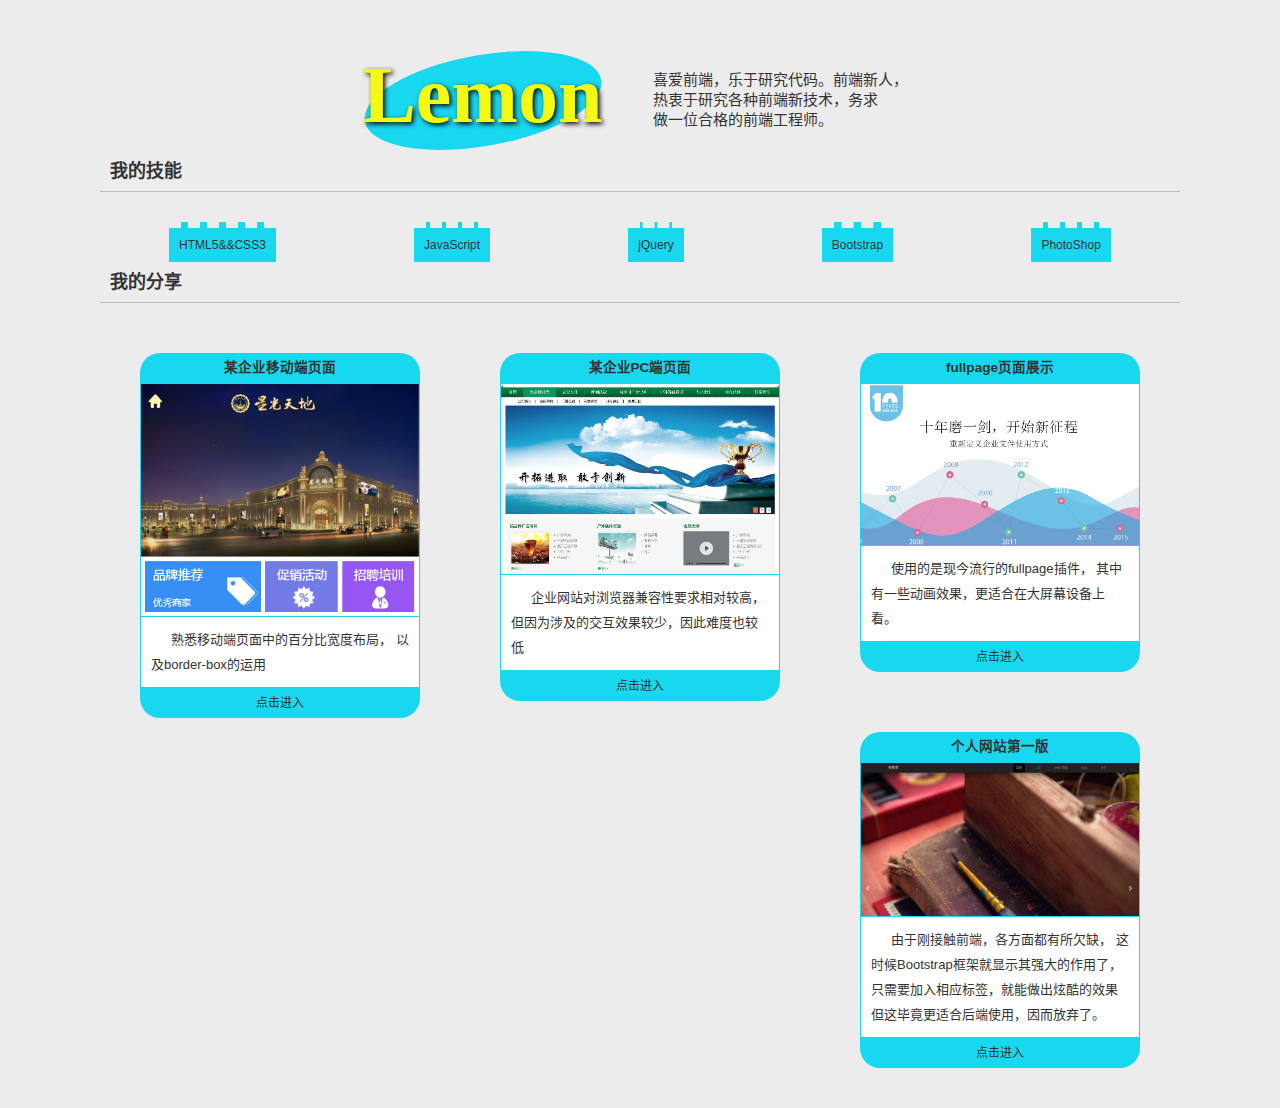
<file: index.html>
<!DOCTYPE html>
<html lang="zh-CN">
<head>
    <meta charset="UTF-8">
    <meta name="viewport" content="width=device-width,initial-scale=1.0,
    maximum-scale=1.0,user-scalable=no">
    <title>Lemon</title>
    <link rel="stylesheet" type="text/css" href="css/reset.css">
    <link rel="stylesheet" type="text/css" href="css/main.css">

</head>
<body>
<div class="root">
    <div class="myTitle">
        <div class="myTitle-wrap">
            <div class="background"></div>
            <div class="myLogo">
                <h1>Lemon</h1>
            </div>
        </div>
        <p class="myIntroduce">
            喜爱前端，乐于研究代码。前端新人，<br/>
            热衷于研究各种前端新技术，务求<br/>
            做一位合格的前端工程师。
        </p>

    </div>
    <div class="mySkill">
        <h2>
            我的技能
        </h2>
        <ul class="mySpecial">
            <li>HTML5&&CSS3</li>
            <li>JavaScript</li>
            <li>jQuery</li>
            <li>Bootstrap</li>
            <li>PhotoShop</li>
        </ul>
    </div>
    <div class="myWorks">
        <h2>我的分享</h2>
        <div class="wf-container">
            <div class="wf-box xingGuang">
                <h3>某企业移动端页面</h3>
                <img src="images/move.jpg">
                <p>熟悉移动端页面中的百分比宽度布局，
                    以及border-box的运用</p>
                <a href="myShare/newStar/index.html">点击进入</a>
            </div>
            <div class="wf-box">
                <h3>某企业PC端页面</h3>
                <img src="images/company.jpg">
                <p>企业网站对浏览器兼容性要求相对较高，
                    但因为涉及的交互效果较少，因此难度也较低</p>
                <a href="myShare/newTime/index.html">点击进入</a>
            </div>
            <div class="wf-box">
                <h3>fullpage页面展示</h3>
                <img src="images/fullpage.jpg">
                <p>使用的是现今流行的fullpage插件，
                    其中有一些动画效果，更适合在大屏幕设备上看。</p>
                <a href="myShare/startCloud/index.html">点击进入</a>
            </div>
            <div class="wf-box">
                <h3>个人网站第一版</h3>
                <img src="images/websiteOne.jpg">
                <p>由于刚接触前端，各方面都有所欠缺，
                    这时候Bootstrap框架就显示其强大的作用了，
                    只需要加入相应标签，就能做出炫酷的效果
                    但这毕竟更适合后端使用，因而放弃了。</p>
                <a href="myShare/myWebsite/index.html">点击进入</a>
            </div>

        </div>
    </div>
</div>
<script type="text/javascript" src="js/responsive_waterfall.js"></script>
<script type="text/javascript" src="js/set.js"></script>
</body>
</html>
</file>
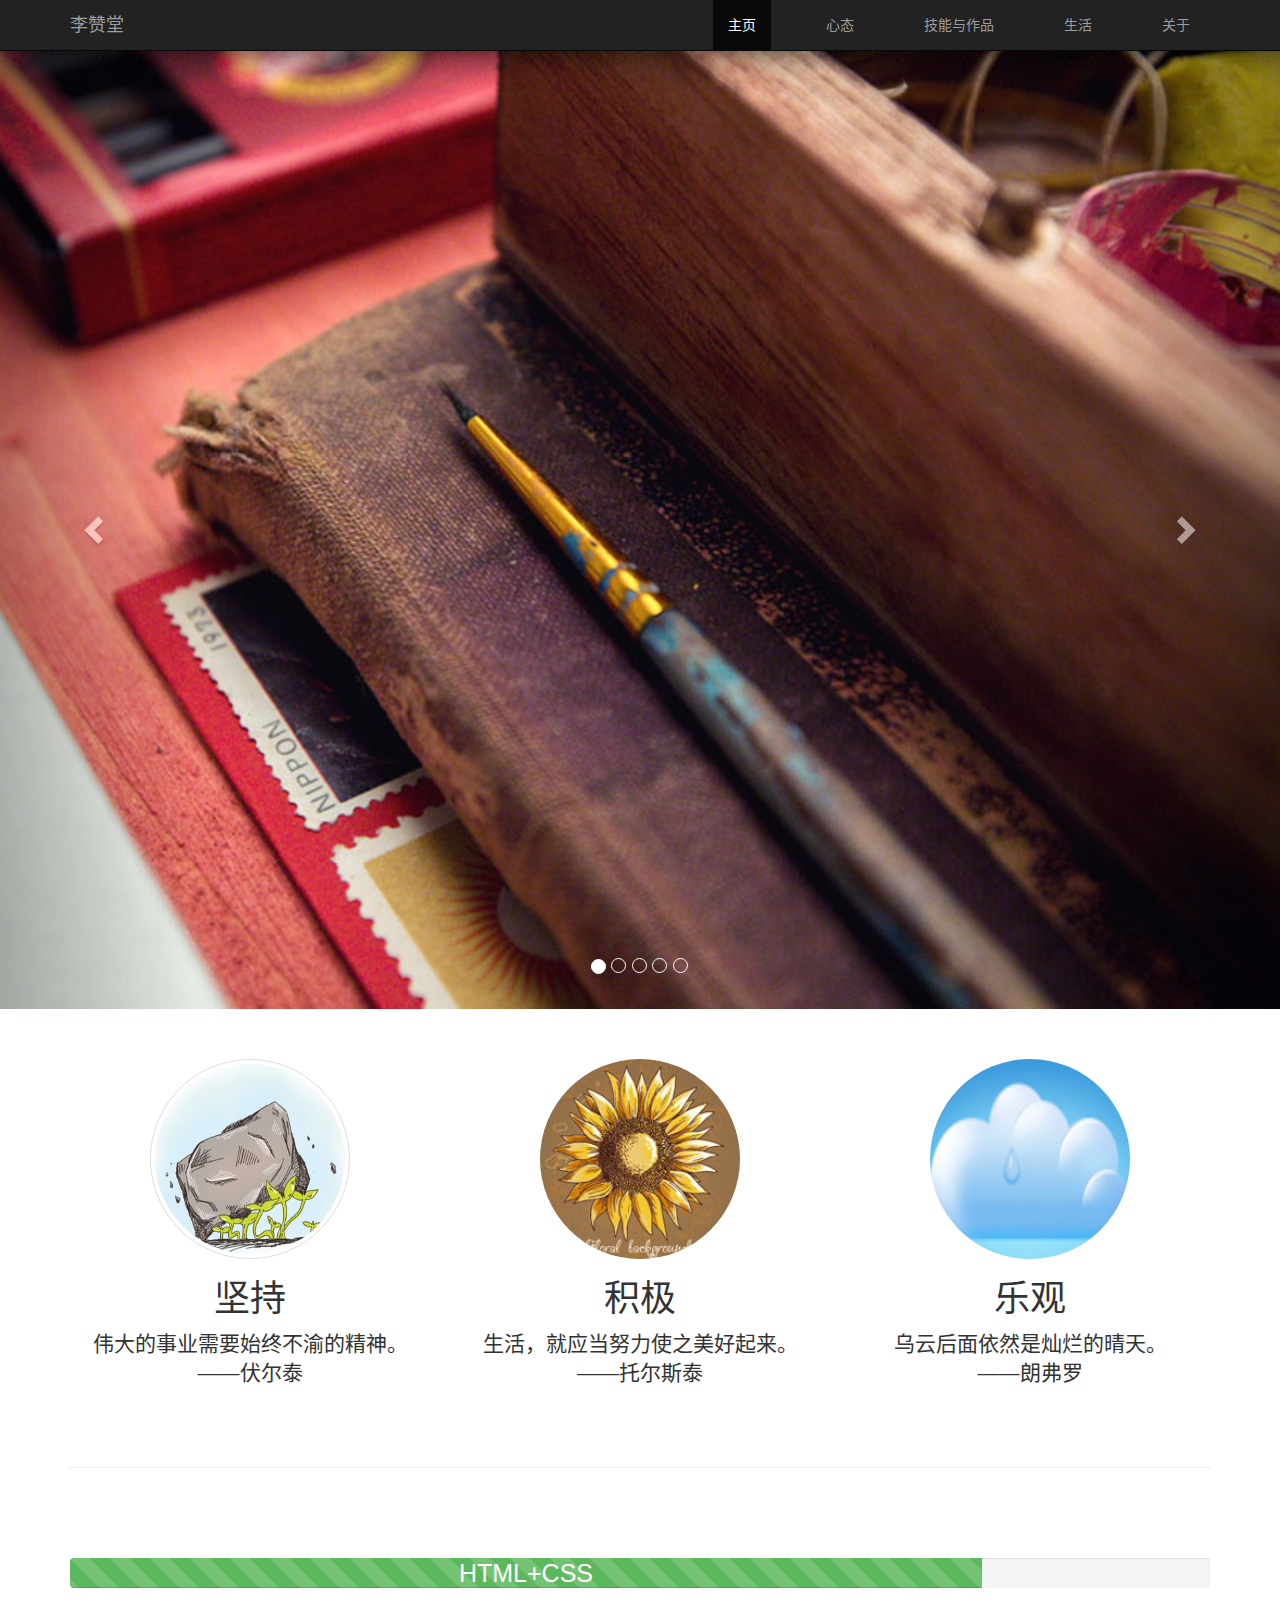
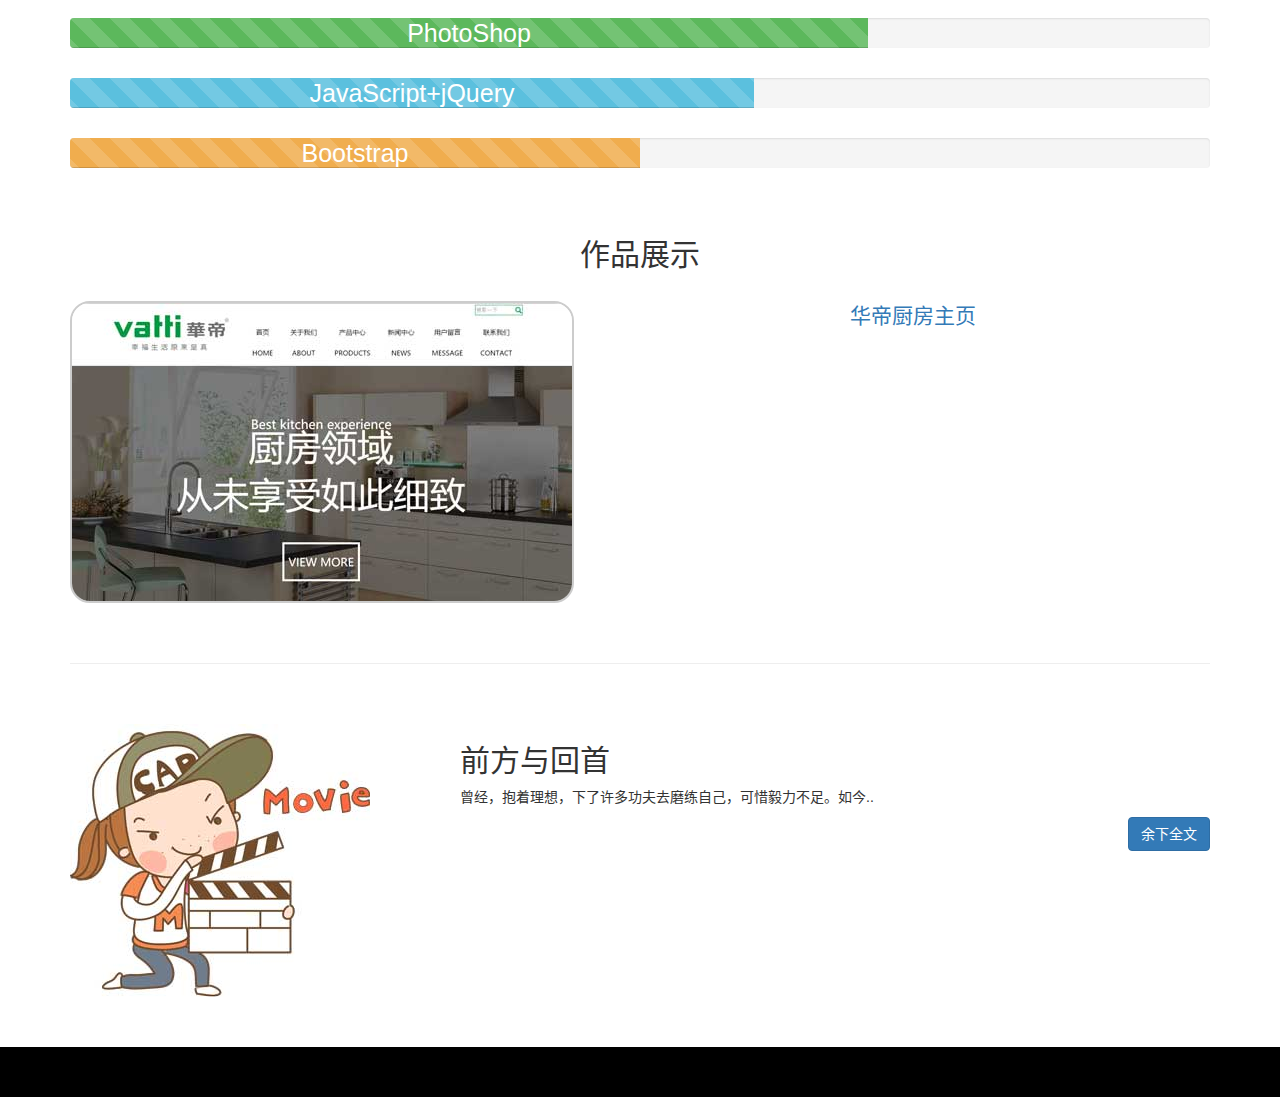
<file: myShare/myWebsite/index.html>
<!DOCTYPE html>
<html lang="zh-CN">
  <head>
    <meta charset="utf-8">
    <meta http-equiv="X-UA-Compatible" content="IE=edge">
    <meta name="viewport" content="width=device-width, initial-scale=1">
    <title>李赞堂</title>
    <link href="css/bootstrap.min.css" rel="stylesheet">
    <link rel="stylesheet" href="css/main.css">
    <!--[if lt IE 9]>
      <script src="js/html5shiv.js"></script>
      <script src="js/respond.min.js"></script>
    <![endif]-->            
  </head>
  <body>
    <nav class="navbar navbar-inverse navbar-fixed-top" role="navigation">
      <div class="container">
        <div class="navbar-header">
          <button type="button" class="navbar-toggle collapsed" data-toggle="collapse" data-target="#navbar-header-top">
            <span class="sr-only"></span>
            <span class="icon-bar"></span>
            <span class="icon-bar"></span>
            <span class="icon-bar"></span>
          </button>
          <a href="#" class="navbar-brand">李赞堂</a>
        </div>
        <div class="collapse navbar-collapse" id="navbar-header-top">
          <ul class="nav navbar-nav navbar-right">
            <li class="active"><a href="#">主页</a></li>
            <li ><a href="#attitude">心态</a></li>
            <li ><a href="#front">技能与作品</a></li>
            <li ><a href="#life">生活</a></li>          
            <li data-toggle="modal" data-target="#myModal-1"><a href="#about" >关于</a></li>
          </ul>          
        </div>
      </div>     
    </nav>
    <section id="carousel-1" class="carousel slide " data-ride="carousel">
      <ol class="carousel-indicators">
        <li data-target="#carousel-1" data-slide-to="0" class="active"></li>
        <li data-target="#carousel-1" data-slide-to="1"></li>
        <li data-target="#carousel-1" data-slide-to="2"></li>
        <li data-target="#carousel-1" data-slide-to="3"></li>
        <li data-target="#carousel-1" data-slide-to="4"></li>
      </ol>
      <div class="carousel-inner" role="listbox">
        <div class="item active">
          <img src="images/poster-1.jpg" alt="poster">
        </div>
        <div class="item">
          <img src="images/poster-2.jpg" alt="poster">
        </div>
        <div class="item">
          <img src="images/poster-3.jpg" alt="poster">
        </div>
        <div class="item">
          <img src="images/poster-4.jpg" alt="poster">
        </div>
        <div class="item">
          <img src="images/poster-5.jpg" alt="poster">
        </div>
        </div>
        <a class="left carousel-control" href="#carousel-1" data-slide="prev" role="button">
          <span class="glyphicon glyphicon-chevron-left"></span>
          <span class="sr-only">上一页</span>
        </a>
        <a class="right carousel-control" href="#carousel-1" data-slide="next" role="button">
          <span class="glyphicon glyphicon-chevron-right"></span>
          <span class="sr-only">下一页</span>
        </a>
    </section>
    <section class="attitude container" id="attitude" name="attitude">
      <div class="row">
        <div class="text-center centers col-md-4" >
            <img class="img-circle img-fluid img-thumbnail tm-media-img" src="images/logo-1.jpg" alt="logo">
            <h1>坚持</h1>
            <p class="lead">伟大的事业需要始终不渝的精神。<br/>——伏尔泰</p>
        </div>
        <div class="text-center centers col-md-4">
            <img class="img-circle" src="images/logo-2.jpg" alt="logo">
            <h1>积极</h1>
            <p class="lead">生活，就应当努力使之美好起来。<br/>——托尔斯泰</p>
        </div>
        <div class="text-center centers col-md-4">
            <img class="img-circle" src="images/logo-3.jpg" alt="logo">
            <h1>乐观</h1>
            <p class="lead">乌云后面依然是灿烂的晴天。<br/>——朗弗罗</p>
        </div>
      </div>
    </section>
    <div class="container">
      <hr class="feature-divider"></hr>
    </div>
    <section class="container" id="front" name="front">
      <div class="progress progress-striped active"> 
        <div class="progress-bar progress-bar-success" role="progressbar" aria-valuenow="80" aria-valuemin="0" aria-valuemax="100" style="width: 80%;"> 
        <span class="sr-only">80% </span> 
        <p>HTML+CSS</p>
        </div> 
      </div> 
      <div class="progress progress-striped active"> 
        <div class="progress-bar progress-bar-success" role="progressbar" aria-valuenow="70" aria-valuemin="0" aria-valuemax="100" style="width: 70%;"> 
        <span class="sr-only">70% </span> 
        <p>PhotoShop</p>
        </div> 
      </div> 
      <div class="progress progress-striped active"> 
        <div class="progress-bar progress-bar-info" role="progressbar" aria-valuenow="60" aria-valuemin="0" aria-valuemax="100" style="width: 60%;"> 
        <span class="sr-only">60% </span> 
        <p>JavaScript+jQuery</p>
        </div> 
      </div>
      <div class="progress progress-striped active"> 
        <div class="progress-bar progress-bar-warning" role="progressbar" aria-valuenow="50" aria-valuemin="0" aria-valuemax="100" style="width: 50%;"> 
        <span class="sr-only">50% </span> 
        <p>Bootstrap </p>
        </div> 
      </div>
      <div class="row text-center work-show">
        <h2>作品展示</h2>
      </div>
      <div class="row">
        <div class="works center col-md-8">
          <a href="works/index.html">
          <img src="images/work.jpg" alt="huadi">
          </a>
        </div>
        <div class="center col-md-4 lead"><a href="works/index.html">华帝厨房主页</a></div>
      </div>
    </section>
    <div class="container">
      <hr class="feature-divider"></hr>
    </div>
    <section class="container" id="life" name="life">
      <div class="row">
        <div class="col-md-4">
          <img src="images/picture.jpg" alt="picture">
        </div>
        <div class="col-md-8 ">
          <h2>前方与回首</h2>
          <p>曾经，抱着理想，下了许多功夫去磨练自己，可惜毅力不足。如今..</p>
          <button class="pull-right btn btn-primary" data-toggle="modal" data-target="#myModal">余下全文</button>    
          
      </div>
      
    </section>
    <section>
      <div class="modal fade" id="myModal-1" tabindex="-1" role="dialog" aria-labelledby="myModalLabel-1" aria-hidden="true">
              <div class="modal-dialog">
                <div class="modal-content">
                  <div class="modal-header">
                    <button type="button" class="close" data-dismiss="modal" aria-hidden="true">
                      &times;
                    </button>
                    <h4 class="modal-title" id="myModaLabel-1">
                      提示
                    </h4>
                  </div>
                  <div class="modal-body">
                    网站完善中
                  </div>
                  <div class="modal-footer">
                    <button type="button" class="btn btn-primary" data-dismiss="modal">
                      关闭
                    </button>
                  </div>
                </div>
              </div>
            </div>
            <div class="modal fade" id="myModal" tabindex="-1" role="dialog" aria-labelledby="myModalLabel" aria-hidden="true">
            <div class="modal-dialog">
              <div class="modal-content">
                <div class="modal-header">
                  <button type="button" class="close" data-dismiss="modal" aria-hidden="true">
                    &times;
                  </button>
                  <h4 class="modal-title" id="myModalLabel">
                    提示
                  </h4>
                </div>
                <div class="modal-body">
                  敬请期待
                </div>
                <div class="modal-footer">
                  <button type="button" class="btn btn-primary" data-dismiss="modal">关闭
                  </button>
                </div>
              </div>
            </div>
          </div>
    </section>
    <footer >
      
    </footer>


      <script src="js/jquery-3.0.0.min.js"></script>
      <script src="js/bootstrap.min.js"></script>
      <script>

    </script>

  </body>
</html>
</file>
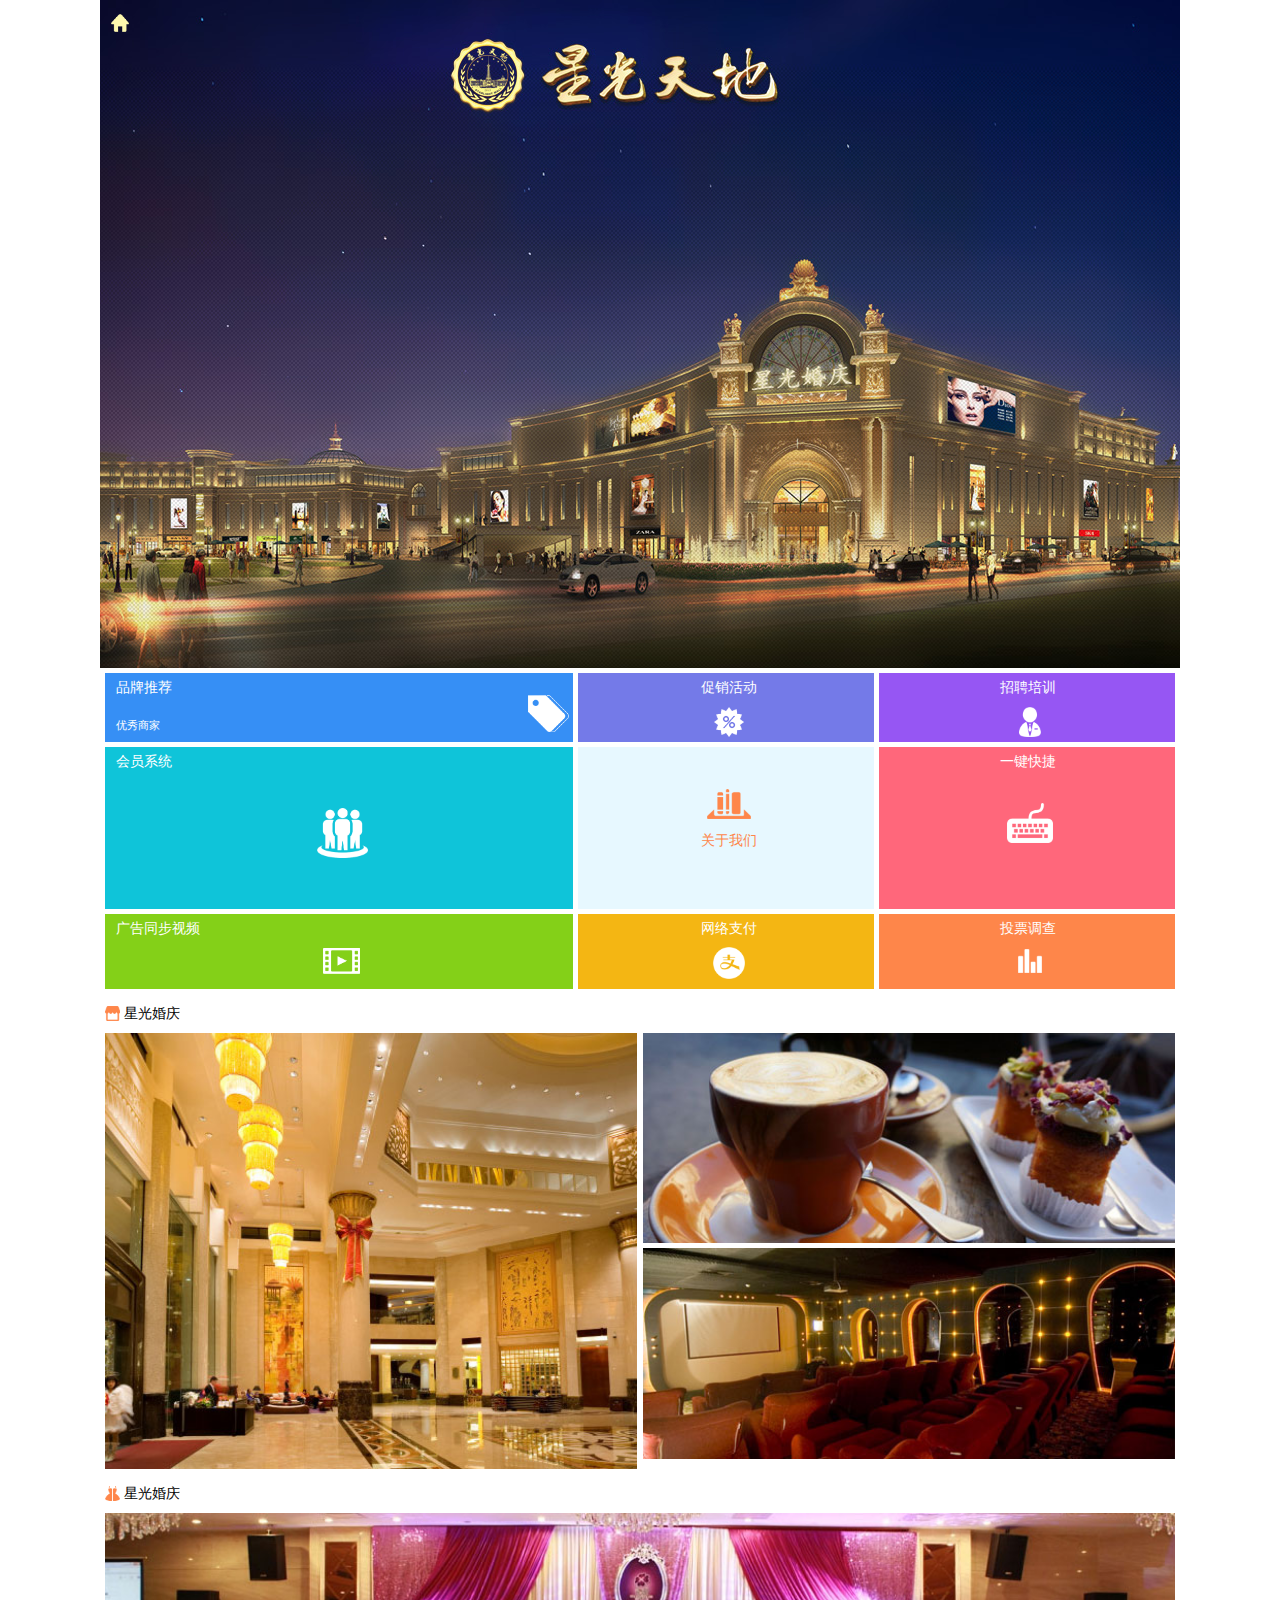
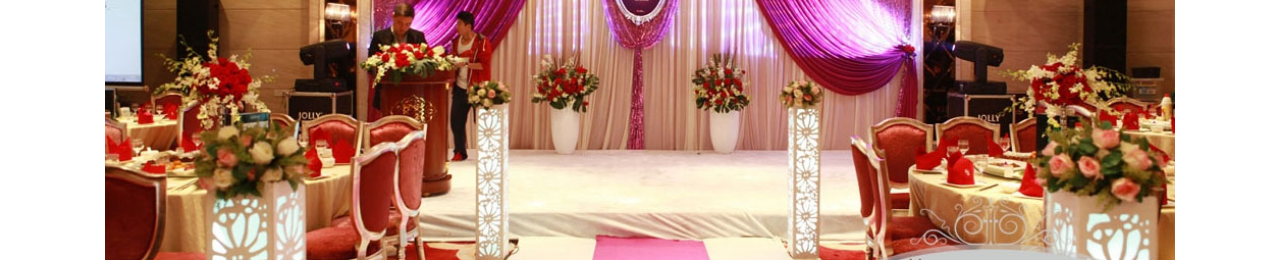
<file: myShare/newStar/index.html>
<!DOCTYPE html>
<html lang="en">
<head>
    <meta charset="UTF-8">
    <title>星光天地</title>
    <meta content="width=device-width,initial-scale=1.0,maximum-scale=1.0,user-scalable=no" name="viewport">
    <meta content="yes" name="apple-mobile-web-app-capable">
    <meta content="black" name="apple-mobile-web-app-status-bar-style">
    <meta content="telephone=no" name="format-detection">
    <meta content="email=no" name="format-detection">
    <link rel="stylesheet" type="text/css" href="css/reset.css">
    <link rel="stylesheet" type="text/css" href="css/main.css">
</head>
<body>

    <section class="top-banner">
        <a class="home-logo" href="#"></a>
        <div class="banner-logo"><img src="images/banner.jpg"></div>
    </section>

    <section class="icon-group clearfix">
        <ul class="clearfix">
            <li>
                <a class="icon-brand" href="#">
                    <div class="icon">
                        <h2>品牌推荐</h2>
                        <p>优秀商家</p>
                        <img src="images/icon-image-01.png" alt="icon">
                    </div>
                </a>
            </li>
            <li>
                <a class="icon-brand" href="#">
                    <div class="icon">
                        <h2>促销活动</h2>
                        <img src="images/icon-image-02.png" alt="icon">
                    </div>
                </a>
            </li>
            <li>
                <a class="icon-brand" href="#">
                    <div class="icon">
                        <h2>招聘培训</h2>
                        <img src="images/icon-image-03.png" alt="icon">
                    </div>
                </a>
            </li>
            <li>
                <a class="icon-brand" href="#">
                    <div class="icon">
                        <h2>会员系统</h2>
                        <img src="images/icon-image-04.png" alt="icon">
                    </div>
                </a>
            </li>
            <li>
                <a class="icon-brand" href="#">
                    <div class="icon">
                        <h2>关于我们</h2>
                        <img src="images/icon-image-05.png" alt="icon">
                    </div>
                </a>
            </li>
            <li>
                <a class="icon-brand" href="#">
                    <div class="icon">
                        <h2>一键快捷</h2>
                        <img src="images/icon-image-06.png" alt="icon">
                    </div>
                </a>
            </li>
            <li>
                <a class="icon-brand" href="#">
                    <div class="icon">
                        <h2>广告同步视频</h2>
                        <img src="images/icon-image-07.png" alt="icon">
                    </div>
                </a>
            </li>
            <li>
                <a class="icon-brand" href="#">
                    <div class="icon">
                        <h2>网络支付</h2>
                        <img src="images/icon-image-08.png" alt="icon">
                    </div>
                </a>
            </li>
            <li>
                <a class="icon-brand" href="#">
                    <div class="icon">
                        <h2>投票调查</h2>
                        <img src="images/icon-image-09.png" alt="icon">
                    </div>
                </a>
            </li>
        </ul>
    </section>

    <section class="store clearfix">
        <h2>星光婚庆</h2>
        <div class="store-wrap">
            <a class="store-photo1" href="#">
                <img src="images/store-photo1.jpg" alt="storeLogo">
            </a>
            <a class="store-photo2" href="#">
                <img src="images/store-photo2.jpg" alt="storeLogo">
            </a>
            <a class="store-photo3" href="#">
                <img src="images/store-photo3.jpg" alt="storeLogo">
            </a>
        </div>
    </section>

    <section class="wedding clearfix">
        <h2>星光婚庆</h2>
        <div class="wedding-wrap">
            <a class="wedding-photo" href="#">
                <img src="images/wedding-banner.jpg" alt="weddingLogo">
            </a>
        </div>
    </section>
</body>
</html>
</file>
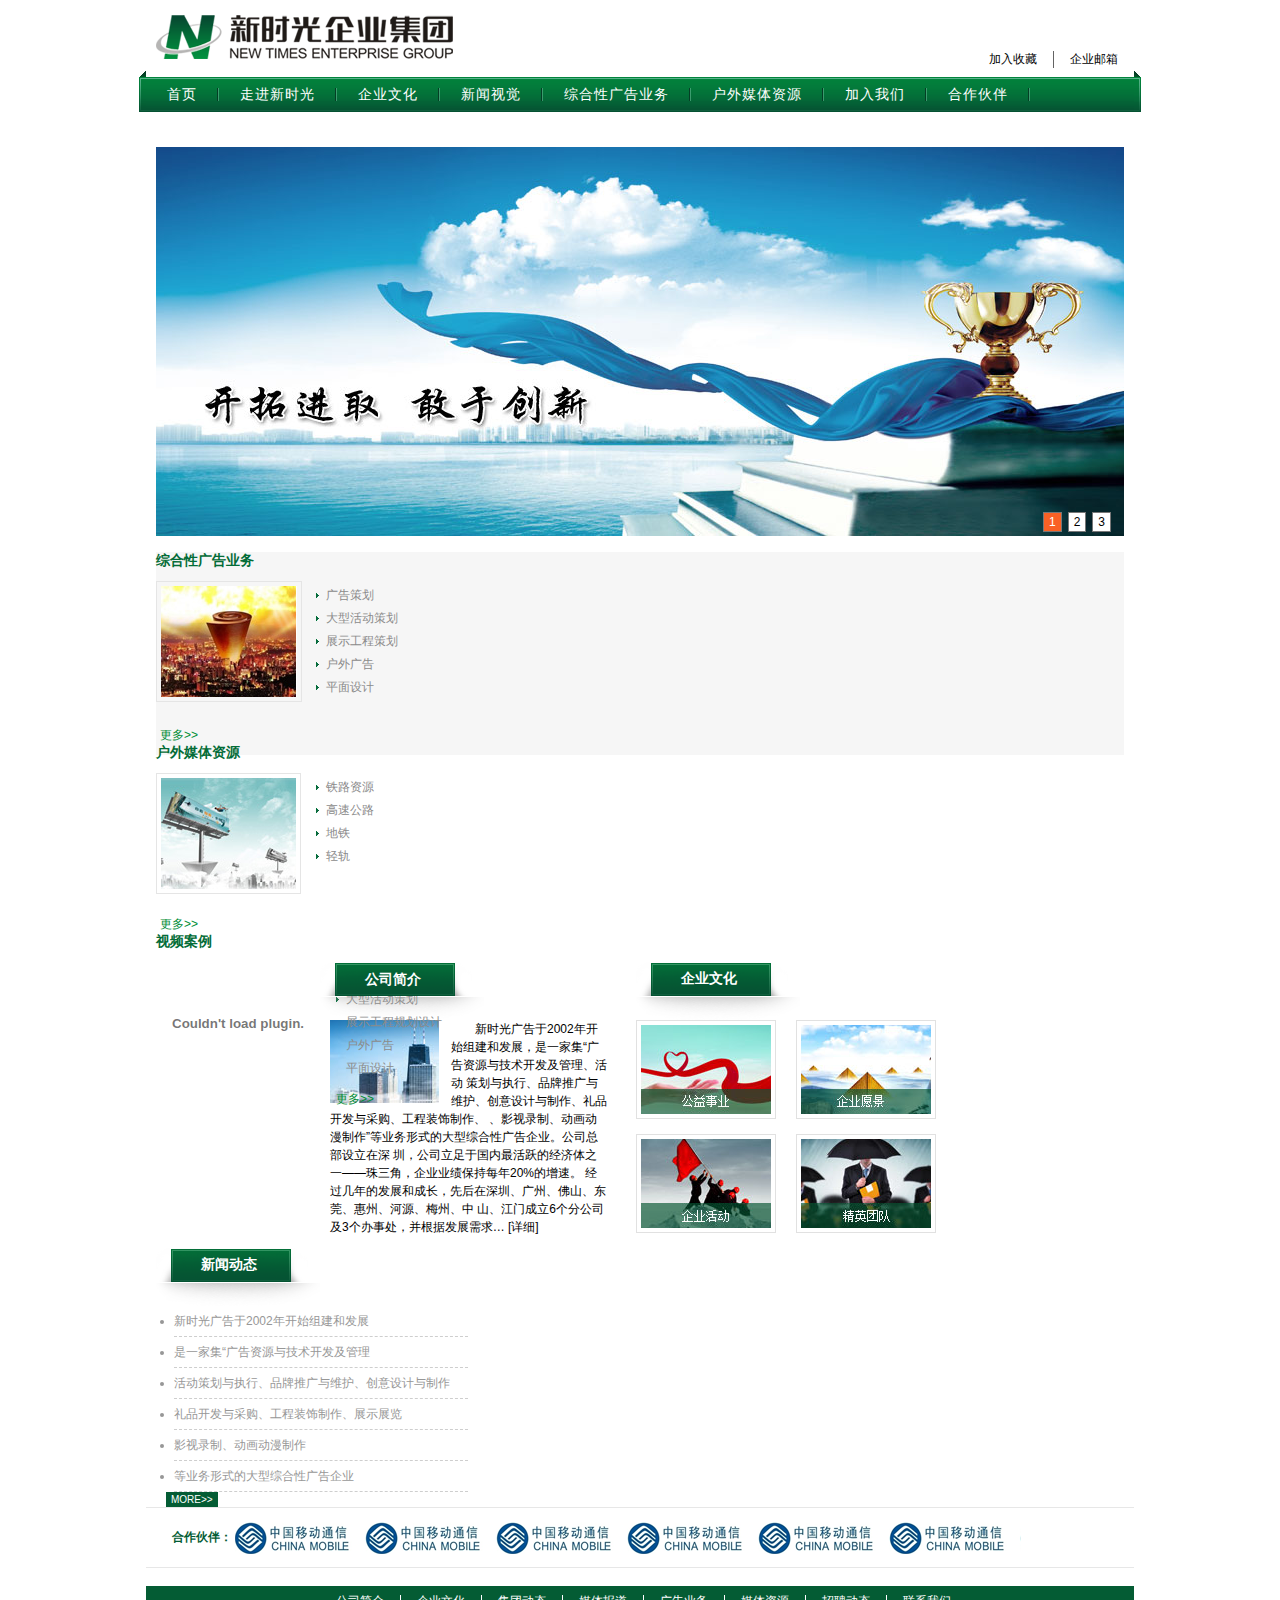
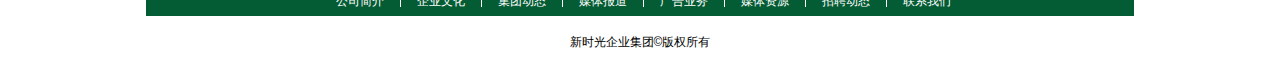
<file: myShare/newTime/index.html>
<!DOCTYPE html>
<html lang="en">
<head>
    <meta charset="UTF-8">
    <title>NEW TIMES ENTERPRISE GROUP</title>
    <link rel="stylesheet" type="text/css" href="css/main.css">
    <script src="js/jquery-1.8.3.min.js"></script>
</head>
<body>
<div class="wrap">
    <div class="header clearfix">
        <div>
            <p class="header-word"><a href="#">加入收藏</a></p>
            <p><a href="#">企业邮箱</a></p>
        </div>
    </div>
    <div class="nav">
        <div class="nav_first"></div>
        <ul>
            <li><a href="#">首页</a></li>
            <li class="nav_show_list"><a href="#">走进新时光</a>
                <ul class="nav_list">
                    <li><a href="#">公司简介</a></li>
                    <li><a href="#">组织架构</a></li>
                    <li><a href="#">下属公司</a></li>
                    <li><a href="#">荣誉资质</a></li>
                    <li><a href="#">战略规划</a></li>
                    <li><a class="nav_a_last" href="#">发展历程</a></li>
                </ul>
            </li>
            <li><a href="#">企业文化</a></li>
            <li><a href="#">新闻视觉</a></li>
            <li><a href="#">综合性广告业务</a></li>
            <li><a href="#">户外媒体资源</a></li>
            <li><a href="#">加入我们</a></li>
            <li><a href="#">合作伙伴</a></li>
        </ul>
        <p><a href="#">联系我们</a></p>
        <div class="nav_last"></div>
    </div>
    <div class="banner">
        <ul class="banner_box">
            <li><img src="images/banner_01.jpg"></li>
            <li><img src="images/banner_02.jpg"></li>
            <li><img src="images/banner_01.jpg"></li>
        </ul>
        <ol>
            <li class="active">1</li>
            <li>2</li>
            <li>3</li>
        </ol>
    </div>
    <div class="main">
        <div class="business clearfix">
            <div class="business_box">
                <h2>综合性广告业务</h2>
                <img src="images/business_left.jpg">
                <ul>
                    <li><a href="#">广告策划</a></li>
                    <li><a href="#">大型活动策划</a></li>
                    <li><a href="#">展示工程策划</a></li>
                    <li><a href="#">户外广告</a></li>
                    <li><a href="#">平面设计</a></li>
                </ul>
                <p class="business_word1"><a href="#">更多<span>&gt;&gt;</span></a></p>
            </div>
            <div class="business_box">
                <h2>户外媒体资源</h2>
                <img src="images/business_middle.jpg">
                <ul>
                    <li><a href="#">铁路资源</a></li>
                    <li><a href="#">高速公路</a></li>
                    <li><a href="#">地铁</a></li>
                    <li><a href="#">轻轨</a></li>
                </ul>
                <p class="business_word2"><a href="#">更多<span>&gt;&gt;</span></a></p>
            </div>
            <div class="business_box business_last_box">
                <h2>视频案例</h2>
                <embed src='http://player.youku.com/player.php/sid/XMTYzNTI4ODExNg==/v.swf' allowFullScreen='true'
                       quality='high' width='164' height='122' align='middle' allowScriptAccess='always'
                       type='application/x-shockwave-flash'></embed>
                <ul class="business_list">
                    <li><a href="#">广告策划</a></li>
                    <li><a href="#">大型活动策划</a></li>
                    <li><a href="#">展示工程规划设计</a></li>
                    <li><a href="#">户外广告</a></li>
                    <li><a href="#">平面设计</a></li>
                </ul>
                <p class="business_word3"><a href="#">更多<span>&gt;&gt;</span></a></p>
            </div>
        </div>
        <div class="introduce clearfix">
            <div class="introduce_left">
                <div class="introduce_top">
                    <p><a href="#">公司简介</a></p>
                </div>
                <div class="introduce_wrap">
                    <img src="images/introduce_logo1.jpg">
                    <p>新时光广告于2002年开始组建和发展，是一家集“广告资源与技术开发及管理、活动
                        策划与执行、品牌推广与维护、创意设计与制作、礼品开发与采购、工程装饰制作、
                        、影视录制、动画动漫制作”等业务形式的大型综合性广告企业。公司总部设立在深
                        圳，公司立足于国内最活跃的经济体之一——珠三角，企业业绩保持每年20%的增速。
                        经过几年的发展和成长，先后在深圳、广州、佛山、东莞、惠州、河源、梅州、中
                        山、江门成立6个分公司及3个办事处，并根据发展需求… <span>[详细]</span>
                    </p>
                </div>
            </div>
            <div class="introduce_middle">
                <div class="introduce_top">
                    <p><a href="#">企业文化</a></p>
                </div>
                <div class="introduce_img">
                    <img src="images/introduce_logo2.jpg">
                </div>
                <div class="introduce_img">
                    <img src="images/introduce_logo3.jpg">
                </div>
                <div class="introduce_img">
                    <img src="images/introduce_logo4.jpg">
                </div>
                <div class="introduce_img">
                    <img src="images/introduce_logo5.jpg">
                </div>
            </div>
            <div class="introduce_right">
                <div class="introduce_top">
                    <p><a href="#">新闻动态</a></p>
                </div>
                <ul>
                    <li>新时光广告于2002年开始组建和发展</li>
                    <li>是一家集“广告资源与技术开发及管理</li>
                    <li>活动策划与执行、品牌推广与维护、创意设计与制作</li>
                    <li>礼品开发与采购、工程装饰制作、展示展览</li>
                    <li>影视录制、动画动漫制作</li>
                    <li>等业务形式的大型综合性广告企业</li>
                </ul>
                <p class="introduce_word"><a href="#">MORE&gt;&gt;</a></p>
            </div>
        </div>
    </div>
    <div class="footer">
        <div class="footer_wrap">
            <p>合作伙伴：</p>
            <div class="footer_logo"></div>
        </div>
        <div class="footer_list clearfix">
            <ul>
                <li><a href="#">公司简介</a></li>
                <li><a href="#">企业文化</a></li>
                <li><a href="#">集团动态</a></li>
                <li><a href="#">媒体报道</a></li>
                <li><a href="#">广告业务</a></li>
                <li><a href="#">媒体资源</a></li>
                <li><a href="#">招聘动态</a></li>
                <li class="list_last"><a href="#">联系我们</a></li>
            </ul>
        </div>
    </div>
    <p class="copy">新时光企业集团&copy;版权所有</p>
</div>
<script src="js/main.js"></script>
</body>
</html>
</file>
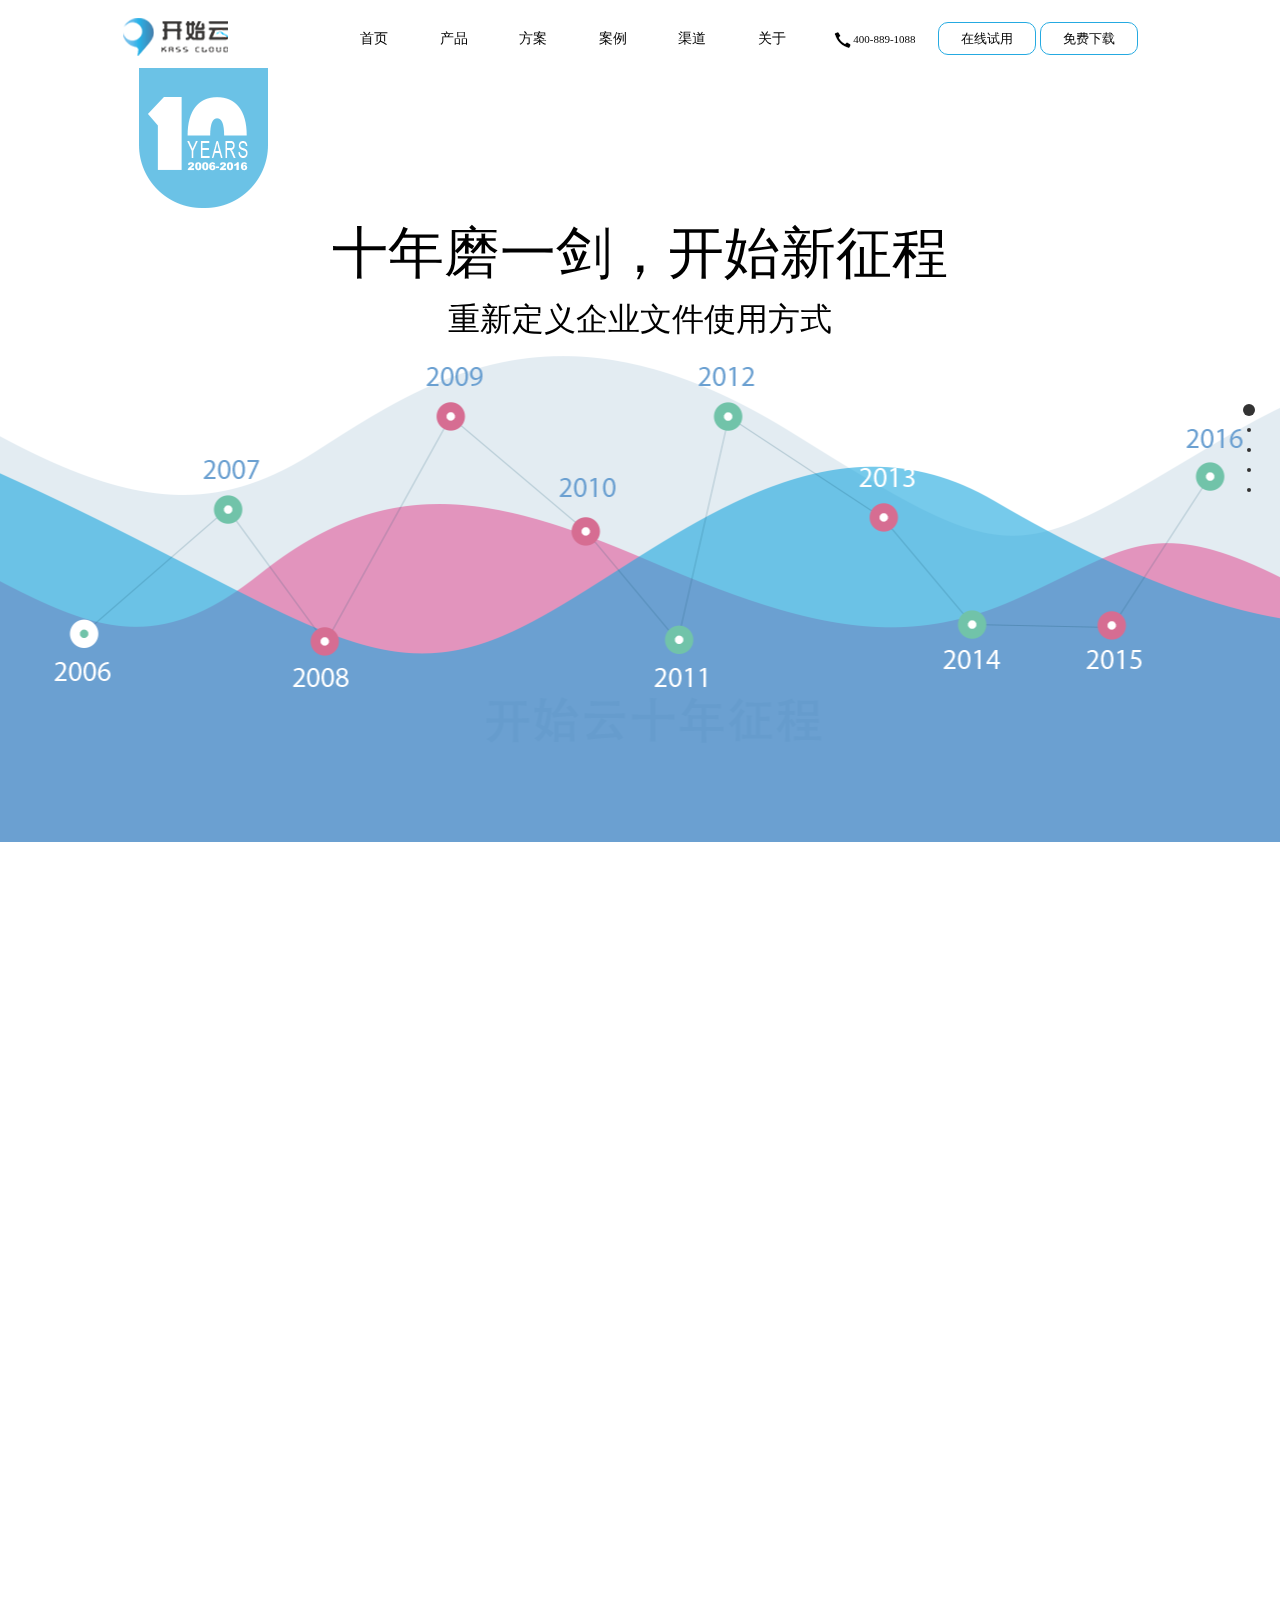
<file: myShare/startCloud/index.html>
<!DOCTYPE html>
<html lang="en">
<head>
    <meta charset="UTF-8">
    <title>Title</title>
    <link rel="stylesheet" href="css/index.css">
    <link rel="stylesheet" href="css/jquery.fullPage.css">
    <script src="js/jquery-1.8.3.min.js"></script>
    <script src="js/jquery.fullPage.min.js"></script>
    <script src="js/index.js"></script>
</head>
<body>
<div id="index">
        <div class="section page1">
            <div class="box">
                <div class="header fix" >
                    <div class="header-left">
                        <img src="images/header-logo.png">
                    </div>
                    <ul class="header-right">
                        <li><a href="#">首页</a></li>
                        <li><a href="#">产品</a></li>
                        <li><a href="#">方案</a></li>
                        <li><a href="#">案例</a></li>
                        <li><a href="#">渠道</a></li>
                        <li><a href="#">关于</a></li>
                    </ul>
                    <div class="header-tel">
                        <img src="images/header-tel.png">
                        400-889-1088
                    </div>
                    <span class="header-try">
                        <a href="#">在线试用</a>
                        <a href="#">免费下载</a>
                    </span>
                </div>
            </div>
                <div class="banner-introduce">
                <h1>十年磨一剑，开始新征程</h1>
                <p>重新定义企业文件使用方式</p>
             </div>
        </div>

    <div class="product section" >
        <div class="product-box">
            <h1 class="product-h1">产品，才是真王道</h1>
            <p class="product-p">
                开始云，成立于2006年，国内首家专业的企业内容管理云端解决方案提供商。
                一直以来，开始云始终秉承着“开启知识传承，始于文件管理”<br/>
                的核心产品理念，打造了开始智能云盘、KASS企业内容管理系统、
                KFS私有云存储系统、开始文件盒子等多个核心产品。
            </p>
            <div class="product-introduce">
                <div class="product-photo">
                   <img src="images/product_01.jpg">
                </div>
                <div class="product-word">
                    <h2>KASS</h2>
                    <p>企业内容管理系统为企业提供最专业最全面的内容管理解决方案</p>
                </div>
            </div>
            <div class="product-introduce">
                <div class="product-photo">
                    <img src="images/product_02.jpg">
                </div>
                <div class="product-word">
                    <h2>KFS</h2>
                    <p>KFS私有云存储系统是具有EB级高性能的分布式私有云存储</p>
                </div>
            </div>
            <div class="product-introduce">
                <div class="product-photo">
                    <img src="images/product_03.jpg">
                </div>
                <div class="product-word">
                    <h2>SAAS</h2>
                    <p>开始智能云盘专注文件文件智能使用，做最聪明的企业云盘</p>
                </div>
            </div>
            <div class="product-introduce">
                <div class="product-photo">
                    <img src="images/product_04.jpg">
                </div>
                <div class="product-word">
                    <h2>KASS FILE BOX</h2>
                    <p>开始文件盒子为中小型企业提供最具性价比的文件管理神器</p>
                </div>
            </div>
        </div>
    </div>

    <div class="range section">
        <div class="range-word">
            <h1>格局，引领未来</h1>
            <p>十年孜孜已倦，开始云着力全方位覆盖全行业</p>
        </div>
        <div class="range-img">
            <img src="images/range.jpg" alt="range">
        </div>
    </div>

    <div class="brand section">
        <div class="slide brand-wrap1">
            <div class="brand-box1">
                <div class="brand-logo"></div>
                <div class="brand-logo"></div>
                <div class="brand-logo"></div>
                <div class="brand-logo"></div>
                <div class="brand-logo"></div>
                <div class="brand-logo"></div>
            </div>
        </div>
        <div class="slide brand-wrap2">
            <div class="brand-box2">
                <div class="brand-logo"></div>
                <div class="brand-logo"></div>
                <div class="brand-logo"></div>
                <div class="brand-logo"></div>
                <div class="brand-logo"></div>
                <div class="brand-logo"></div>
            </div>
        </div>
    </div>

    <div class="section">

    </div>
</div>
</body>
</html>
</file>
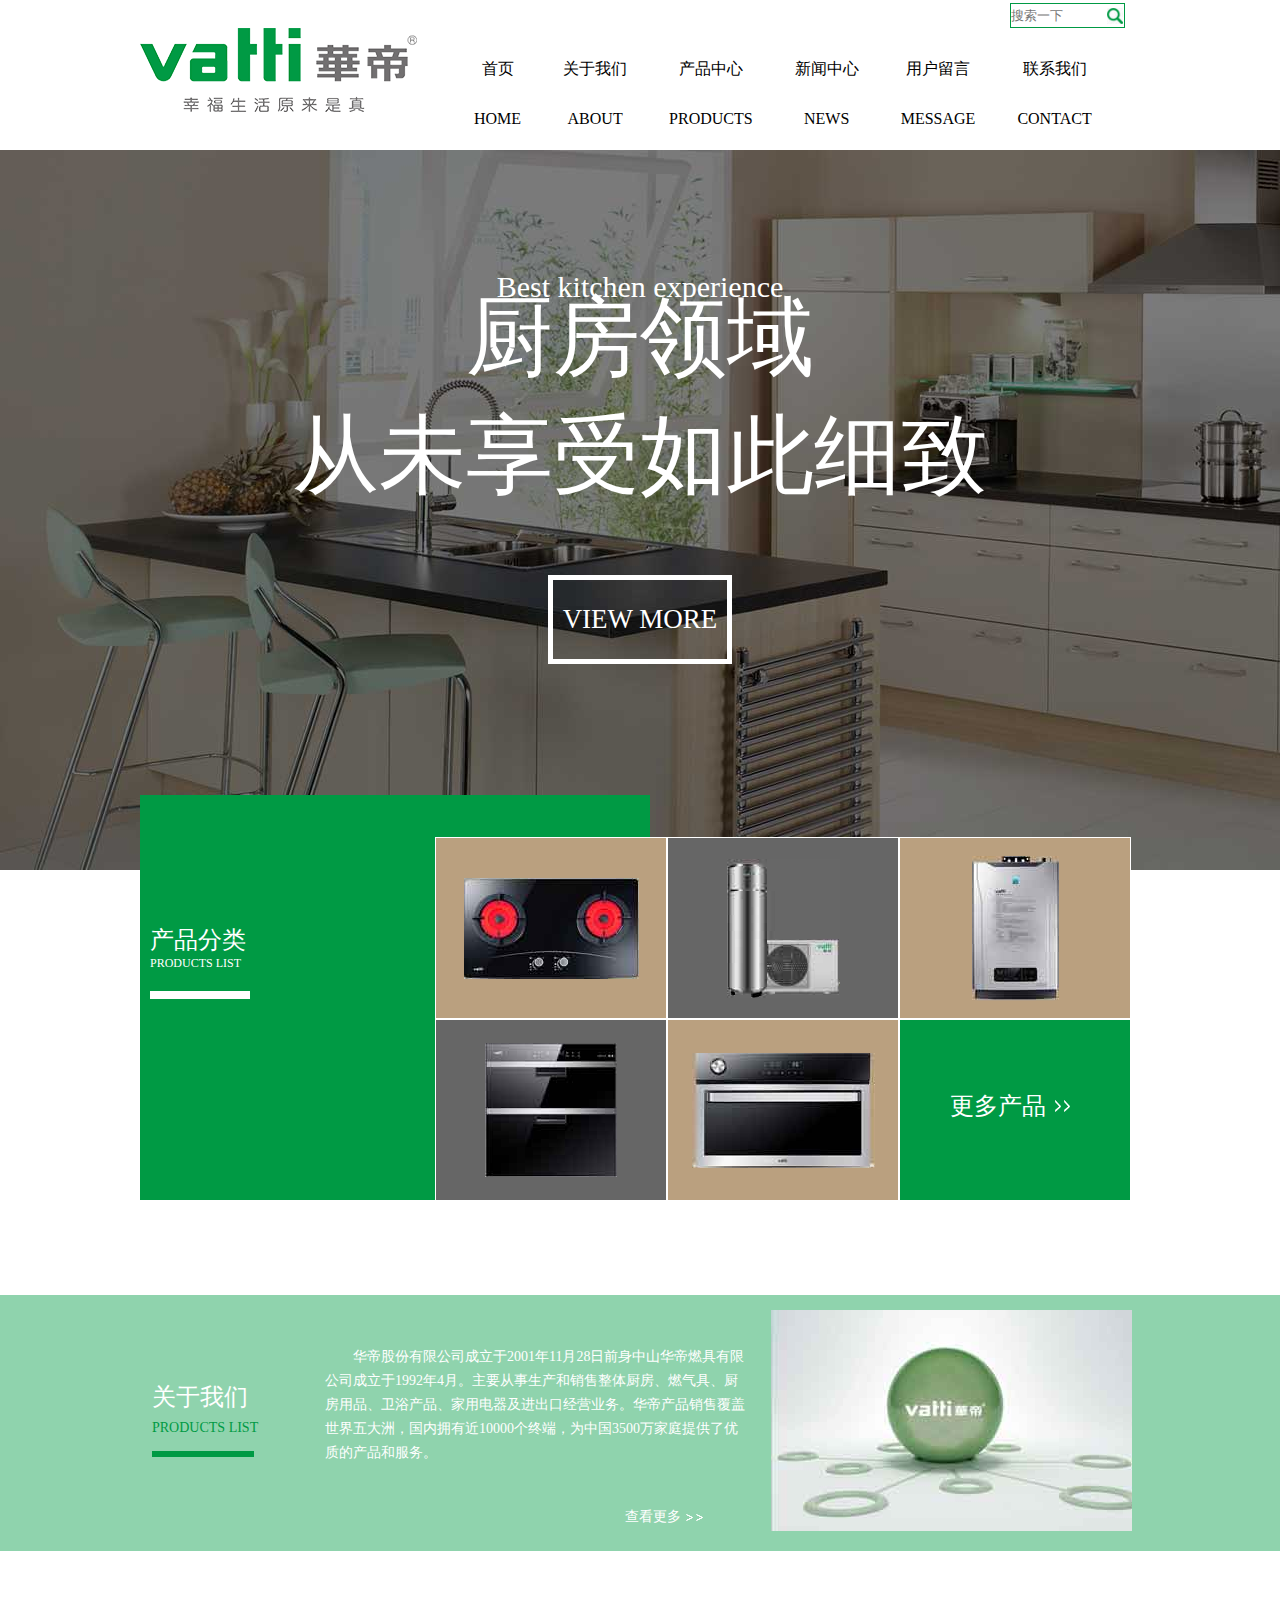
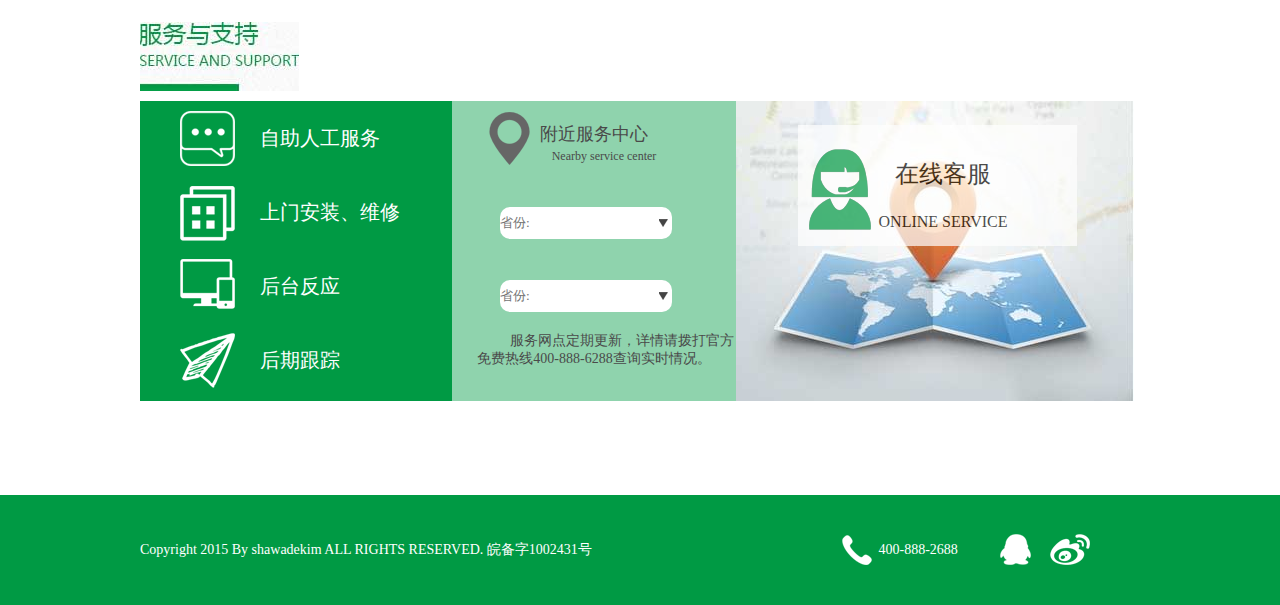
<file: myShare/myWebsite/works/index.html>
<!DOCTYPE html>
<html lang="en">
<head>
	<meta charset="UTF-8">
	<title>华帝厨房</title>
	<link rel="stylesheet" href="css/style.css">
	<link rel="stylesheet" href="css/reset.css">
</head>
<body>
	<header>
		<div class="search">
			<input type="search" placeholder="搜索一下">
			<a href=""><img src="images/search.png" alt=""></a>
		</div>
		<div class="nav">
			<ul>
				<li><a href="">首页<br>HOME</a></li>
				<li><a href="">关于我们<br>ABOUT</a></li>
				<li><a href="">产品中心<br>PRODUCTS</a></li>
				<li><a href="">新闻中心<br>NEWS</a></li>
				<li><a href="">用户留言<br>MESSAGE</a></li>
				<li><a href="">联系我们<br>CONTACT</a></li>
			</ul>
		</div>
	</header>
	<section class="section-1">
		<div class="section-1-wrap">
		<p>Best kitchen experience</p>
		<p>厨房领域</p>
		<p>从未享受如此细致</p>
		<p><a href="">VIEW MORE</a></p>
		</div>
	</section>
	<section class="section-2">
			<div class="section-2-left">
				<p>产品分类</p>
				<p>PRODUCTS LIST</p>
				<div class="border-bottom-1"></div>
			</div>
			<div class="chicken-photo">
				<a href=""></a>
				<a href=""></a>
				<a href=""></a>
				<a href=""></a>
				<a href=""></a>
				<div>
					<p><a href="">更多产品</p><span></span></a>
				</div>
		</div>
	</section>
	
	<section class="section-3">
		<div class="section-3-wrap">
			<div class="section-3-left">
				<p>关于我们</p>
				<p>PRODUCTS LIST</p>
				<div class="border-bottom-2"></div>
			</div>
			<p class="introduce">
				华帝股份有限公司成立于2001年11月28日前身中山华帝燃具有限公司成立于1992年4月。主要从事生产和销售整体厨房、燃气具、厨房用品、卫浴产品、家用电器及进出口经营业务。华帝产品销售覆盖世界五大洲，国内拥有近10000个终端，为中国3500万家庭提供了优质的产品和服务。
				<a href="">
				<span class="right-bottom">查看更多</span>
				<span class="introduce-link"></span>
				</a>			
			</p>
			<div></div>
		</div>
	</section>

	<section class="section-4">
		<span class="service-introduce"></span>
		<div class="service">
			<div class="service-1"><a href=""><span>自助人工服务</span></a></div>
			<div class="service-2"><a href=""><span>上门安装、维修</span></a></div>
			<div class="service-3"><a href=""><span>后台反应</span></a></div>
			<div class="service-4"><a href=""><span>后期跟踪</span></a></div>
		</div>
		<div class="service-place">
			<span class="location"></span>
			<p>附近服务中心</p>
			<span class="location-1">Nearby service center</span><br>
			<input type="text" placeholder="省份:" ><span class="more"></span><br>
			<input type="text" placeholder="省份:" ><span class="more"></span>
			<p>服务网点定期更新，详情请拨打官方免费热线400-888-6288查询实时情况。</p>
		</div>
		<div class="service-right">
			   <div class="Artificial-services">
			   		<span class="online-service"></span>
					<p><a href="">在线客服</a></p>
					<p><a href="">ONLINE SERVICE</a></p>
			   </div>
		</div>
	</section>
	<footer>
		<div id="foot">
		<p>Copyright  2015  By shawadekim  ALL RIGHTS RESERVED. 皖备字1002431号<a class="phone" href="#"></a></p>
		<p>400-888-2688 <a class="qq" href="#"></a><a class="weibo" href="#"></a></p>
 		</div>
	</footer>
</body>
</html>
</file>
<file: css/main.css>
/***header***/
.root{
    margin: 0 auto;
    max-width: 1080px;
}
.myTitle{
    margin: 5rem 1rem 2rem 0;
    display: flex;
    justify-content: center;
}
.myTitle-wrap{
    position: relative;
}
.background{
    width: 100%;
    background-color: #18d8f0;
    box-sizing: content-box;
    border-radius: 50%;
    text-overflow: clip;
    height: 100%;
    top: 5%;
    position: absolute;
    z-index: -1;
    transform: rotateZ(-10deg);
}
.myLogo{
    font-size: 4rem;
    z-index: 1;

}
.myTitle-wrap:hover{
    transform: scale(1.1);
    transition: all .1s ease;
    cursor: pointer;
}
.myLogo h1{
    text-shadow: 2px 2px 5px #000;
    color: #f5f812;
    font-family: cursive;
}
.myIntroduce{
    margin-top: 2rem;
    font-size: 1.5rem;
    line-height: 2rem;
}
/***mySkill***/
.mySkill h2{
    font-size: 1.8rem;
    line-height: 2rem;
    font-weight: bold;
    border-bottom: 1px solid #bdbdbd;
    padding-bottom: 1rem;
    margin-bottom: 2rem;
    padding-left: 1rem;
}
.mySpecial{
    font-size: 1.2rem;
    display: flex;
   -webkit-flex-wrap: wrap;
   flex-wrap:wrap;
   -webkit-justify-content: space-around;
   justify-content:space-around;
}
.mySpecial li{
    padding: 1rem;
    background-color: #18d8f0;
    border-top: dashed 6px #ececec;
    margin: 1rem 3rem;
}
.mySpecial li:hover{
    transform-origin:center;
    animation:animations .25s  infinite;
    cursor: pointer;
}
@keyframes animations {
    0% {
        -webkit-transform: rotate(5deg)
    }
    50% {
        -webkit-transform: rotate(-5deg)
    }
    100% {
        -webkit-transform: rotate(5deg)
    }
}
/***myWorks***/
.wf-box{
    padding: 2rem 3rem 3em;

}
.myWorks h2{
    font-size: 1.8rem;
    line-height: 2rem;
    font-weight: bold;
    border-bottom: 1px solid #bdbdbd;
    padding-bottom: 1rem;
    margin-bottom: 2rem;
    padding-left: 1rem;
}
.wf-box img{
    border: 1px solid #18d8f0;
    border-bottom: none;
}
.wf-box h3{
    background-color: #18d8f0;
    border-radius: 2rem 2rem 0 0;
    line-height: 3rem;
    text-align: center;
    font-size: 1.36rem;
}
.wf-box a{
    font-size: 1.2rem;
    display: block;
    background-color: #18d8f0;
    border-radius:0 0 2rem 2rem ;
    line-height: 3rem;
    text-align: center;
    transition: all 0.5s ease-in;

}
.wf-box p{
    font-size: 1.3rem;
    line-height: 2.5rem;
    background-color: #FFF;
    text-align: left;
    text-indent: 2rem;
    border: 1px solid #18d8f0;
    padding: 1rem;
}
.wf-box a:hover{
    background-color: #f090c0;
    box-shadow: 10px 10px 10px rgba(0,0,0,.25);
}

/***media***/
@media screen and (max-width: 768px) {
    .myTitle{
        flex-direction: column;
        margin: 0;
    }
    .myTitle-wrap{
        margin: 3rem;
        text-align: center;
        align-self: center;
    }
    .myIntroduce{
        text-align: center;
        max-width: 24rem;
        align-self: center;
    }

}
@media screen  and (min-width: 768px) {
    .wf-container {
        width: 750px;
    }
    .myTitle-wrap{
        margin-right: 5rem;
    }

}
@media screen  and (min-width: 992px) {
    .wf-container {
        width: 970px;
    }

}

@media screen and (min-width: 1200px) {
    .wf-container {
        width: 1080px;
    }
    .myTitle{
        flex-direction: row;

    }
}
.wf-container{
    margin: 0 auto;
}
</file>
<file: myShare/myWebsite/css/main.css>
.carousel img{
	width: 100%;
}
body{
	padding-top: 49px;
}
nav ul li{
	margin: 0 20px;
}
#carousel-1 ol li{
	height: 15px;
	width: 15px;
}
.attitude img{
	height: 200px;
	width: 200px;
}
.centers{
  margin-top: 50px;
}
.progress{
	margin-top: 30px;
	height: 30px;
	vertical-align: middle;

}
hr{
	margin: 60px 0;
}
.progress p{
	line-height: 30px;
	font-size: 25px;
}
footer{
	height: 50px;
	background-color: black;
	margin-top:50px; 
}
.works img{
	border:2px solid #ccc;
	border-radius: 20px ;
}
.work-show{
	margin: 50px 0 20px 0;
}
</file>
<file: myShare/newStar/css/main.css>
body{
    margin: 0 auto;
    max-width: 1080px;

}
/*  top-banner */
.top-banner{
    position: relative;
}
.home-logo{
    position: absolute;
    height: 46px;
    width: 40px;
    background: url("../images/home.png") no-repeat center;
    background-size: 18px 18px;
    left: 0;
    top:0;
}

/*  icon   */
.icon-group li{
    float:left;
    background-clip:content-box;
    position: relative;
    padding-bottom: .5rem;
    padding-right: .5rem;
}
.icon-group li h2{
    position: absolute;
    font-size: 1.4rem;
    color: #FFF;
}
.icon-group li p{
    position: absolute;
    font-size: 1.07rem;
    color: #FFF;
}
.icon-group li img{
    position: absolute;
}
.icon-group li:nth-of-type(1){
    width: 44%;
    height: 74px;
    background: #368ff5;
    background-clip:content-box;
}
.icon-group li:nth-of-type(1) h2{
    top: 6px;
    left: 11px;
}
.icon-group li:nth-of-type(1) p{
    top: 46px;
    left: 11px;
}
.icon-group li:nth-of-type(1) img{
    top: 22px;
    right: .9rem;
    width: 41px;
}
.icon-group li:nth-of-type(2){
    width: 28%;
    height: 74px;
    background-color: #747ae8;
}
.icon-group li:nth-of-type(2) h2{
    top: 6px;
    left:50%;
    margin-left: -2.8rem;
}
.icon-group li:nth-of-type(2) img{
    top: 34px;
    left: 50%;
    margin-left: -15px;
    width: 30px;
}

.icon-group li:nth-of-type(3){
    width: 28%;
    height: 74px;
    background-color: #9656f3;
}
.icon-group li:nth-of-type(3) h2{
    top: 6px;
    left:50%;
    margin-left: -3rem;
}
.icon-group li:nth-of-type(3) img{
    top: 34px;
    left: 50%;
    margin-left: -11px;
    width: 22px;
}
.icon-group li:nth-of-type(4){
    width: 44%;
    height: 167px;
    background-color: #0fc4d9;
}
.icon-group li:nth-of-type(4) h2{
    top: 6px;
    left: 11px;
}
.icon-group li:nth-of-type(4) img{
    top: 61px;
    left: 50%;
    margin-left: -25px;
    width: 51px;
}
.icon-group li:nth-of-type(5){
    width: 28%;
    height: 167px;
    background-color: #e7f8ff;
}
.icon-group li:nth-of-type(5) h2{
    color: #fe864a;
    top:85px;
    left:50%;
    margin-left: -2.8rem;
}
.icon-group li:nth-of-type(5) img{
    top: 42px;
    left: 50%;
    margin-left: -22px;
    width: 44px;
}
.icon-group li:nth-of-type(6){
    width: 28%;
    height: 167px;
    background-color: #ff677b;
}
.icon-group li:nth-of-type(6) h2{
    top: 6px;
    left:50%;
    margin-left: -3rem;
}
.icon-group li:nth-of-type(6) img{
    top: 56px;
    left: 50%;
    margin-left: -23px;
    width: 46px;
}
.icon-group li:nth-of-type(7){
    width: 44%;
    height: 80px;
    background-color: #84d018;
}
.icon-group li:nth-of-type(7) h2{
    top: 6px;
    left: 11px;
}
.icon-group li:nth-of-type(7) img{
    top: 34px;
    left: 50%;
    margin-left: -19px;
    width: 37px;
}
.icon-group li:nth-of-type(8){
    width: 28%;
    height: 80px;
    background-color: #f4b613;
}
.icon-group li:nth-of-type(8) h2{
    top: 6px;
    left:50%;
    margin-left: -2.8rem;
}
.icon-group li:nth-of-type(8) img{
    top: 33px;
    left: 50%;
    margin-left: -16px;
    width: 32px;
}
.icon-group li:nth-of-type(9){
    width: 28%;
    height: 80px;
    background-color: #fe864a;
}
.icon-group li:nth-of-type(9) h2{
    top: 6px;
    left:50%;
    margin-left: -3rem;
}
.icon-group li:nth-of-type(9) img{
    top: 35px;
    left: 50%;
    margin-left: -12px;
    width: 24px;
}
.icon-brand{
    display: block;
    height: 100%;
}
.icon-group{
    padding: .5rem 0 0 .5rem;
    overflow: hidden;
}


/*  store  */
.store{
    padding: 0 .5rem .5rem .5rem;
}
.store h2{
    height: 3.9rem;
    line-height: 3.9rem;
    padding-left: 1.9rem;
    font-size: 1.4rem;
    background: url("../images/store-logo.png") no-repeat left center;
    background-size: 15px 15px;
}
.store a{
    float: left;
    display: block;
}
.store-photo1{
    width: 50%;
    padding-right: .26rem;
}
.store-photo2{
    width: 50%;
    padding-left: .26rem;
}
.store-photo3{
    width: 50%;
    padding: .46rem 0 0 .26rem;

}


/*  wedding  */
.wedding{
    padding: 0 .5rem .5rem .5rem;
}
.wedding h2{
    height: 3.9rem;
    line-height: 3.9rem;
    padding-left: 1.9rem;
    font-size: 1.4rem;
    background: url("../images/weding-logo.png") no-repeat left center;
    background-size: 15px 15px;
}
</file>
<file: myShare/startCloud/css/index.css>
html, body, div, span, applet, object, iframe,
h1, h2, h3, h4, h5, h6, p, blockquote, pre,
a, abbr, acronym, address, big, cite, code,
del, dfn, em, img, ins, kbd, q, s, samp,
small, strike, strong, sub, sup, tt, var,
b, u, i, center,
dl, dt, dd, ol, ul, li,
fieldset, form, label, legend,
table, caption, tbody, tfoot, thead, tr, th, td,
article, aside, canvas, details, embed,
figure, figcaption, footer, header, hgroup,
menu, nav, output, ruby, section, summary,
time, mark, audio, video {
    margin: 0;
    padding: 0;
    border: 0;
    font-size: 100%;
    font: inherit;
    vertical-align: baseline;
}
/* HTML5 display-role reset for older browsers */
article, aside, details, figcaption, figure,
footer, header, hgroup, menu, nav, section {
    display: block;
}
body {
    line-height: 1;
}
ol, ul {
    list-style: none;
}
blockquote, q {
    quotes: none;
}
blockquote:before, blockquote:after,
q:before, q:after {
    content: '';
    content: none;
}
table {
    border-collapse: collapse;
    border-spacing: 0;
}
img{
    display: block;
}
a{
    text-decoration: none;
    color: #000000;
    cursor: pointer;
}
*{
    font-family:"Microsoft YaHei Ui" ;
}



/****header****/
.fix {
    zoom:1;
}
.fix:after {
    display: block;
    visibility: hidden;
    overflow: hidden;
    content: "";
    height: 0;
    clear: both;
}
.box {
    width: 1200px;
    margin-left:-600px;
    top:0;
    left: 50%;
    position: absolute;
}
.header {
    position: relative;
}
.header-left{
    position: absolute;
    top: 12px;
    left: 83px;
}
.header-right{
    margin-left: 320px;
    float: left;
    display: inline-block;
    font-size: 14px;
}
.header-right a:hover{
    color:#25aae1;
}
.header-tel{
    font-size: 11px;
    float: left;
    padding-top: 32px;
}
.header-tel img{
    vertical-align: middle;
    display: inline-block;
}
.header-try {
    float: left;
    padding-left: 22px;
}
.header-try a{
    display: inline-block;
    border-radius: 10px;
    border: 1px solid #25aae1;
    background-color: #fff;
    padding: 9px 22px;
    font-size: 13px;
    margin-top: 22px;
}
.header-try a:hover{
    background: #25aae1;
    color: #ffffff;

}
.header-right li{
    display: inline-block;
    padding-right:48px;
    padding-top: 32px;
}

.banner-introduce{
    position: absolute;
    width: 700px;
    left: 50%;
    margin-left: -350px;
    top:25%;
}
.banner-introduce h1{
    font-size: 56px;
    text-align: center;
    margin-bottom: 22px;
}
.banner-introduce p{
    font-size: 32px;
    text-align: center;
    margin-bottom: 50px;
}
.fp-controlArrow{
    display: none;
}
.page1{
    background: url("../images/banner.png") no-repeat center 350px;
}

    /****product****/
.product{
    background-color: #e3ecf2;
    z-index: 1;
    overflow: hidden;
}
.product-box{
    width: 1200px;
    position: absolute;
    left: 50%;
    margin-left:-600px;
    top:0;
}

.product-h1{
    padding-top: 50px;
    text-align: center;
    font-size: 48.51px;
    color: #6bc2e6;
}
.product-p{
    padding: 69px 0 106px 0;
    text-align: center;
    color: #6bc2e6;
    line-height: 28px;
}
.product-introduce{
    display: inline-block;
    width: 197px;
    background: #ffffff;

}
.product-introduce{
    margin-left: 110px;
    text-align: center;
    box-shadow: 0 0 10px #aaaaaa;
    border-radius: 10px;
}
.product-photo{
    line-height: 143px;
    height: 143px;
    border-bottom: solid 1px #d1d3d3;
}
.product-word{
    padding: 0px 0px 45px 0px;
}
.product-word p{
    font-size: 14px;
    line-height: 21px;
    padding: 21px 18px 0 18px;
}
.product-word h2{
    white-space: nowrap;
    padding: 41px 0 0;
    font-size: 24px;
    color: #78c9de;
}
.product-introduce img{
    display: inline-block;
    vertical-align: middle;
}
.product-introduce:nth-of-type(1){
    margin-left: 37px;
}


/****range****/
.range-word{
    padding-top: 60px;
    width: 600px;
    margin: 0 auto;
    text-align: center;
}
.range-word h1{
    font-size: 48.51px;

}
.range-word p{
    font-size: 24px;
    padding-top: 30px;
}
.range-img{
    width: 1000px;
    height: 576px;
    margin: 50px auto 0;
}
.range-img img{
    width: 1000px;
}


/****brand****/
.brand{
    width: 100%;
    background-color: #94bade;
}
.brand-wrap1,.brand-wrap2{
    position: relative;
}
.brand-box1,.brand-box2{
    width: 1200px;
    position: absolute;
    margin-left: -600px;
    left: 50%;
    top:10%;
}
.brand-logo{
    width: 146px;
    height: 146px;
    margin-left: 191px;
    margin-top: 100px;
    display: inline-block;
    transition: all 0.5s linear;
}
.brand-logo:hover{
    transform: translateY(-10px);
    box-shadow:0 0 50px rgba(0, 0, 0, 0.33);
}
.brand-box1 .brand-logo:nth-of-type(1){
    border-radius: 78px;
    background: #ffffff url("../images/brand_01.png") 50% 50% no-repeat;
}
.brand-box1 .brand-logo:nth-of-type(2){
    border-radius: 78px;
    background: #ffffff url("../images/brand_02.png") 50% 50% no-repeat;
}
.brand-box1 .brand-logo:nth-of-type(3){
    border-radius: 78px;
    background: #ffffff url("../images/brand_03.png") 50% 50% no-repeat;
}
.brand-box1 .brand-logo:nth-of-type(4){
    border-radius: 78px;
    background: #ffffff url("../images/brand_04.png") 50% 50% no-repeat;
}
.brand-box1 .brand-logo:nth-of-type(5){
    border-radius: 78px;
    background: #ffffff url("../images/brand_05.png") 50% 50% no-repeat;
}
.brand-box1 .brand-logo:nth-of-type(6){
    border-radius: 78px;
    background: #ffffff url("../images/brand_06.png") 50% 50% no-repeat;
}
.brand-box2 .brand-logo:nth-of-type(1){
    border-radius: 78px;
    background: #ffffff url("../images/brand_07.png") 50% 50% no-repeat;
}
.brand-box2 .brand-logo:nth-of-type(2){
    border-radius: 78px;
    background: #ffffff url("../images/brand_08.png") 50% 50% no-repeat;
}
.brand-box2 .brand-logo:nth-of-type(3){
    border-radius: 78px;
    background: #ffffff url("../images/brand_09.png") 50% 50% no-repeat;
}
.brand-box2 .brand-logo:nth-of-type(4){
    border-radius: 78px;
    background: #ffffff url("../images/brand_10.png") 50% 50% no-repeat;
}
.brand-box2 .brand-logo:nth-of-type(5){
    border-radius: 78px;
    background: #ffffff url("../images/brand_11.png") 50% 50% no-repeat;
}
.brand-box2 .brand-logo:nth-of-type(6){
    border-radius: 78px;
    background: #ffffff url("../images/brand_12.png") 50% 50% no-repeat;
}
</file>
<file: myShare/myWebsite/works/css/style.css>
/*--------------header----------------*/
header{
	width:1000px;
	height:150px;
	margin:0 auto;
}
header .search{
	font-size: 12px;
	float:right;
	margin-right: 15px;
	margin-top: 3px;
	position: relative;
}
header img{
	width:16px;
	height: 16px;
	position: absolute;
	right:2px;
	top:5px;
}
header input{
	width:115px;
	height: 25px;
	border:solid 1px #009A44;

}
.nav{  
	clear:both;
	background:url(../images/nav-logo.png) 0 0 no-repeat;
}
.nav ul{
	display:inline-block;
	margin-top: 16px;
	margin-left: 313px;
}
.nav li{
	float:left;
	line-height: 50px;
	list-style: none;
	font-size: 16px;
	text-align: center;
}
.nav a{
	text-decoration: none;
	color:black;
	display: block;
	padding:00px 21px 10px 21px;
}
.nav li:hover{
	background-color: #009A44;
}
.nav a:hover{
	color: #FFF;
}
/*--------------section-1-----------------*/
.section-1{
	background: url(../images/main.jpg) no-repeat 0 0;
	width:100%;
	height:720px;
	position: relative;
}
.section-1-wrap{
	text-align: center;
	width:1000px;
	margin:0 auto;
	color:#FFF;
	padding-top: 120px;
}
.section-1-wrap p:nth-child(1){
	font-size: 30px;
}
.section-1-wrap p:nth-child(2){
	font-size: 87px;
	margin-top:-25px;
}
.section-1-wrap p:nth-child(3){
	font-size: 87px;
}
.section-1-wrap p:nth-child(4) a{
	display: inline-block;
	font-size: 27px;
	margin-top: 60px;
	padding: 24px 10px 24px 10px;
	border:5px solid #FFF;
	color:#FFF;
	text-decoration: none;
}
.section-1-wrap p:nth-child(4) a:hover{
	color:#F96125;
}
/*------------section-2------------------*/
.section-2{
	position:relative;
	width:1000px;
	height: 325px;
	margin:0 auto;
}
.section-2-left{
	width:500px;
	height:276px;
	background-color: #009a44;
	position: absolute;
	top:-75px;
	color:#FFF;
	padding-top: 129px;
	padding-left: 10px;
}
.section-2-left p:first-child {
	font-size: 24px;
}
.section-2-left p:last-child {
	font-size: 14px;
}
.border-bottom-1{
	width:100px;
	height: 8px;
	background-color: #FFF;
	margin-top: 20px;
}
.chicken-photo{
	position: absolute;
	right:0;
	top:-33px;
	width:705px;
}
.chicken-photo a{
	float:left;
}
.chicken-photo >a:nth-child(1){
	background:url(../images/photo-1.jpg) #baa07f center center no-repeat;
	width: 230px;
	height: 180px;
	border:1px solid #FFF;
}
.chicken-photo >a:nth-child(2){
	background:url(../images/photo-2.jpg) #666666 center center no-repeat;
	width: 230px;
	height: 180px;
	border:1px solid #FFF;
}
.chicken-photo >a:nth-child(3){
	background:url(../images/photo-3.jpg) #baa07f center center no-repeat;
	width: 230px;
	height: 180px;
	border:1px solid #FFF;
}
.chicken-photo >a:nth-child(4){
	background:url(../images/photo-4.jpg) #666666 center center no-repeat;
	width: 230px;
	height: 180px;
	border:1px solid #FFF;
}
.chicken-photo >a:nth-child(5){
	background:url(../images/photo-5.jpg) #baa07f center center no-repeat;
	width: 230px;
	height: 180px;
	border:1px solid #FFF;
}
.chicken-photo div{
	display: inline-block;
	float：left;
	background-color: #009a44;
	width: 230px;
	height: 180px;
	border:1px solid #FFF;
	position: relative;
}
.chicken-photo div a{
	font-size: 24px;
	text-decoration: none;
	color:#FFF;
	padding: 70px 80px 80px 50px;
}
.chicken-photo span{
	background: url(../images/link.png) 0 0 no-repeat;
	position: absolute;
	width:22px;
	height: 14px;
	top:80px;
	right:55px;
}
/*--------------section-3----------------------*/
.section-3{
	width: 100%;
	background: #8fd3ad;
	margin-top:100px;
}
.section-3-wrap{
	width:1000px;
	height: 256px;
    margin:0 auto;
}
.section-3-left{
	display: inline-block;
	width: 140px;

	padding-left: 12px;
	overflow: hidden;
}
.section-3-left p:first-child{
	font-size: 24px;
	color: #FFF;
	margin-bottom: 7px;
}
.section-3-left p:nth-child(2){
	font-size: 14px;
	color:#009a44;
	margin-bottom: 15px;
}
.section-3-left div:nth-child(3){
	width: 102px;
	height: 6px;
	background-color:#009a44;
}
.introduce{
	color:#FFF;
	display: inline-block;
	font-size: 14px;
	width: 420px;
	padding: 50px 20px 0 30px;
	text-indent: 28px;
	position: relative;
	line-height: 24px;
}
.introduce a{
	color:#FFF;
}
.introduce-link{
	position: absolute;
	width: 19px;
	height: 12px;
	background: url(../images/link-1.png) 0 0 no-repeat;
	margin-left: 248px;
	margin-top:70px;
}
.right-bottom{
	display: inline-block;
	position: absolute;
	margin-left: 160px;
	margin-top:64px;
}
.section-3-wrap >div:last-child{
	width: 361px;
	height: 221px;
	background: url(../images/center-photo.jpg) no-repeat 0 0;
	display: inline-block;
	float: right;
	margin:15px 8px 0 0;
}
/*---------------section-4-----------------*/
.section-4{
	position: relative;
	height: 300px;
	width: 1000px;
	margin: 150px auto 0 auto;
}
.service-introduce{
	position: absolute;
	width: 159px;
	height: 69px;
	background: url(../images/introduce.jpg) no-repeat;
	top:-79px;
}
.service{
	width: 313px;
	background: #009a44;
	height: 300px;
	display: inline-block;
	text-align: left;
    font-size: 20px;
}
.service a{
	display: inline-block;
	width: 313px;
	line-height: 74px;
	text-decoration: none;
	color:#FFF;
	margin-left: 120px;
}
.service-1{
	background: url(../images/service-1.png) 40px 10px no-repeat;
	width: 313px;
	height: 74px;
	float: left;
}
.service-2{
	background: url(../images/service-2.png) 40px 10px no-repeat;
	width: 313px;
	height: 74px;
	float: left;
}
.service-3{
	background: url(../images/service-3.png) 40px 10px no-repeat;
	width: 313px;
	height: 74px;
	float: left;
}
.service-4{
	background: url(../images/service-4.png) 40px 10px no-repeat;
	width: 313px;
	height: 74px;
	float: left;
}
.service-place{
	background: #8fd3ad;
	display: inline-block;
	overflow: hidden;
	height: 300px;
	text-align: center;
	width: 284px;
	position: relative;
	margin-left: -4px;
}
.location{
	position: absolute;
	width: 41px;
	height: 53px;
	background: url(../images/location.png) no-repeat 0 0 ;
	left:37px;
	top:11px; 
}
.service-place p:nth-child(2){
	margin-top: 21px;
	font-size: 18px;
}
.location-1{
	font-size: 12px;
	line-height: 20px;
	padding-left:20px; 
}
.service-place input{
	width: 172px;
	height: 32px;
	margin-top: 41px;
	border-radius: 10px;
	outline: none;
	margin-left: -20px;
}
.more{
	display: inline-block;
	width: 9px;
	height: 8px;
	background: url(../images/link-2.png) 0 0 no-repeat #FFF;
	margin-left: -13px;
}
.service-place p:last-child{
	font-size: 14px;
	text-indent: 4em;
	margin-top: 20px;
}
.service-right{
	display: inline-block;
	overflow: hidden;
	height: 300px;
	margin-left: -5px;
	width: 400px;
	background: url(../images/map.jpg) 0 0 no-repeat;
}
.Artificial-services{
	opacity: 0.7;
	width: 268px;
	height: 88px;
	text-align: center;
	padding: 33px 0px 0px 11px;
	margin: 24px auto 0 64px;
	background: url(../images/person.png) no-repeat 11px 22px #FFF;
}
.Artificial-services a{
	text-decoration: none;
	color:black;
}
.Artificial-services p:nth-child(2){
	font-size: 24px;
}
.Artificial-services p:nth-child(3){
	margin-top: 23px;
	font-size: 16px;
}
/*-------------footer----------------*/
footer {
	margin: 94px 0 0;
	height: 110px;
	width: 100%;
	background-color: #009a44;
	font-size: 14px;
}
footer div{
	width: 1000px;
	margin: 0 auto;
}
footer p{
	display: inline-block;
	line-height: 110px;
	color: #FFF;
}
#foot p:first-child{
	position: relative;
	width: 735px;
}
#foot p:last-child{
	position: relative;
}
#foot .phone{
	display: inline-block;
	position: absolute;
	right: 0;
	top:35px;
	width: 35px;
	height: 40px;
  	background: url(../images/foot-1.png) no-repeat 0px 0px;  
}
#foot .qq{
	display: inline-block;
	position: absolute;
	left: 120px;
	top:35px;
	width: 35px;
	height: 40px;
  	background: url(../images/foot-2.png) no-repeat 0px 0px;  
}
#foot .weibo{
	display: inline-block;
	position: absolute;
	left: 170px;
	top:35px;
	width: 45px;
	height: 40px;
  	background: url(../images/foot-3.png) no-repeat 0px 0px;  
}
</file>
<file: myShare/newTime/css/main.css>
/****css reset****/
html, body, ul, li, ol,
dl, dd, dt, p, h1, h2, h3,
h4, h5, h6, form, img, input {
    margin: 0;
    padding: 0;
}
h1, h2, h3, h4, h5, h6 {
    font-size: 14px;
    font-weight: normal;
}

img {
    display: block;
    border: 0 none;
}

ul, ol {
    list-style: none;
}

input {
    border: 0 none;
    outline: none;
}

textarea {
    resize: none;
}

html,body {

    font:12px 宋体 ,tahoma,sans-serif;
    color: #000;
}
a {
    text-decoration: none;
    color: #000;
}

.clearfix:after {
    content: "";
    display: table;
    clear: both;
}
.clearfix {
    zoom: 1;
}


/****header****/
.wrap{
    width: 988px;
    margin: 0 auto;
}
.header{
    background: url("../images/header_logo.png") no-repeat 10px 15px;
    height: 77px;
}
.header div{
    float: right;
    margin-top: 51px;
}
.header p{
    float: left;
    padding: 0 16px;
}
.header-word{
    border-right: 1px solid #636363;
}

.nav{
    height: 35px;
    background: url("../images/nav_middle.png") repeat-x center;
    position: relative;
}
.nav_first{
    position: absolute;
    width: 7px;
    height: 41px;
    background: url("../images/nav_left.png") no-repeat center;
    left: -7px;
    top:-6px;
}
.nav_last{
    position: absolute;
    width: 7px;
    height: 41px;
    background: url("../images/nav_right.png") no-repeat center;
    right: -7px;
    top:-6px;
}
.nav>ul>li>a{
    display: inline-block;
    line-height: 35px;
    height: 35px;
    color: #FFF;
    padding: 0 22px 0 21px;
}
.nav p{
    float: left;
    font-size: 14px;
    float: left;
    line-height: 35px;
}
.nav p a{
    display: inline-block;
    line-height: 35px;
    padding: 0 26px;
    color: #FFF;
}
.nav p a:hover{
    background: #0e955c;
}
.nav>ul>li{
    font-size: 14px;
    float: left;
    line-height: 35px;
    background: url("../images/nav_border.png") no-repeat right center;
    letter-spacing: 1px;
}
.nav>ul>li>a:hover,.nav>ul>li>a:active{
    background: #0e955c;
}
.nav_list {
    display: none;
    font-size: 12px;
    position: absolute;
    left: 40px;
    top:33px;
}
.nav_list li{
    height: 12px;
    float: left;
}
.nav_list li a{
    display: inline-block;
    border-right: 1px solid #000;
    line-height: 12px;
    padding: 0 15px;
}
.nav_list li a.nav_a_last{
   border: none;
}
.nav>ul>.nav_list_last{
    background-image: none;
}
/****banner****/
.banner{
    padding: 0 10px 16px 10px;
    position: relative;
    margin-top: 30px;
}
.banner:hover{
    cursor: pointer;
}
.banner_box{
    width: 968px;
    height: 389px;
    overflow: hidden;
}
.banner_box img{
    position: absolute;
    display: block;
    width: 968px;
    height: 389px;
}
.banner ol {
    position: absolute;
    right: 20px;
    bottom: 20px;
}
.banner ol li{
    float: left;
    padding: 2px 5px;
    margin: 0 3px;
    border: 1px solid #777;
    background: #FFF;
}
.banner ol li.active{
    background: #F96125;
    color: #FFF;
}
.banner ol li:hover{
    cursor: pointer;
}

/****main****/
.main{
    padding: 0 10px;
}
.business{
    height: 203px;
    background: #f6f6f6;
}
.business_box_one{
    padding: 19px 0 0;
    float: left;
    width: 310px;
    overflow: hidden;
}
.business_box_two{
    padding: 19px 0 0;
    float: left;
    width:296px;
}
.business_box_last{
    padding: 19px 0 0;
    float: left;
    width:348px;
}
.business_box img{
    float: left;
    border: 1px solid #e5e5e5;
    display: block;
    padding: 4px;
}
.business_box h2{
    font-weight: bold;
    font-size: 14px;
    color: #036c37;
    padding-bottom: 11px;
}
.business_box ul{
    padding-left: 160px;
}
.business_box li{
    margin: 6px 0;
    padding-left: 10px;
    background: url("../images/arrow.jpg") no-repeat left center ;
}
.business_box li a{
    color:#8b8b8b;
}

.business_box p a{
    color: #008d37;
}
.business_word1{
    display: block;
    padding-top: 25px;
    padding-left: 4px;
}
.business_word2{
    padding-top: 45px;
    padding-left: 4px;
}
.business_word3{
    padding: 8px 0 0 180px;
}

ul.business_list{
    padding-left: 180px;
}
embed{
    float: left;
}
.introduce{
    padding-top: 18px;
}
.introduce_top{
    background: url("../images/introduce_bg.png") no-repeat left center;
    width: 168px;
    height: 58px;
    position: relative;
}
.introduce_top a{
    display: block;
    color: #FFF;
    height: 58px;
    width: 168px;
}
.introduce_top p {
    font-size: 14px;
    font-weight: bold;
    color: #FFF;
    position: absolute;
    left: 45px;
    top: 8px;
}
.introduce_left img{
    padding-right: 12px;
    padding-bottom: 7px;
}
.introduce_left{
    float: left;
    width: 289px;
    line-height: 18px;
}
.introduce_wrap{
    padding-left: 10px;
    text-indent: 24px;
}
.introduce_wrap img{
    float: left;
}
.introduce_middle{
    width: 340px;
    float: left;
}
.introduce_right{
    width: 312px;
    float: left;
}
.introduce_middle{
    padding-left: 27px;
}
.introduce_top_middle{
    width: 340px;
}
.introduce_img{
    float: left;
    margin-bottom: 15px;
}
.introduce_middle img{
    width: 130px;
    height: 89px;
    padding: 4px;
    border: 1px solid #e1e1e1;
    margin-right: 20px;
}
.introduce_right li{
    line-height: 30px;
    list-style-type: disc;
    margin-left: 18px;
    color: #979797;
    border-bottom: dashed 1px #cecece
}
.introduce_word{
    font-size: 10px;
    display: inline-block;
}
.introduce_word a{
    display: inline-block;
    padding: 2px 5px;
    margin-left: 10px;
    color: #FFF;
    background: #045c34;
}
/****footer****/
.footer_wrap{
    height: 59px;
    border-top: 1px solid #e7e7e7;
    border-bottom: 1px solid #e7e7e7;
}
.footer_wrap p{
    line-height: 59px;
    height:59px;
    padding-left:26px;
    color: #045c34;
    font-weight: bold;
    display: inline-block;
}
.footer_logo{
    display: inline-block;
    width: 786px;
    height: 32px;
    background: url("../images/footer_logo.png") repeat-x left center;
    padding-top: 12px;
    vertical-align: middle;
}
.footer_list{
    padding-left: 174px;
    margin-top: 18px;
    background: #045c34;
    line-height: 12px;
    padding-top: 9px;
    padding-bottom: 9px;
}
.footer_list li{
    float: left;
    font-size: 12px;
    padding-right: 16px;
    padding-left: 16px;
    border-right: 1px solid #FFF;
}
.footer_list a{
    color: #FFF;
}
.footer_list .list_last{
    border: none;
}
.copy{
    text-align: center;
    line-height: 52px;
}
</file>
